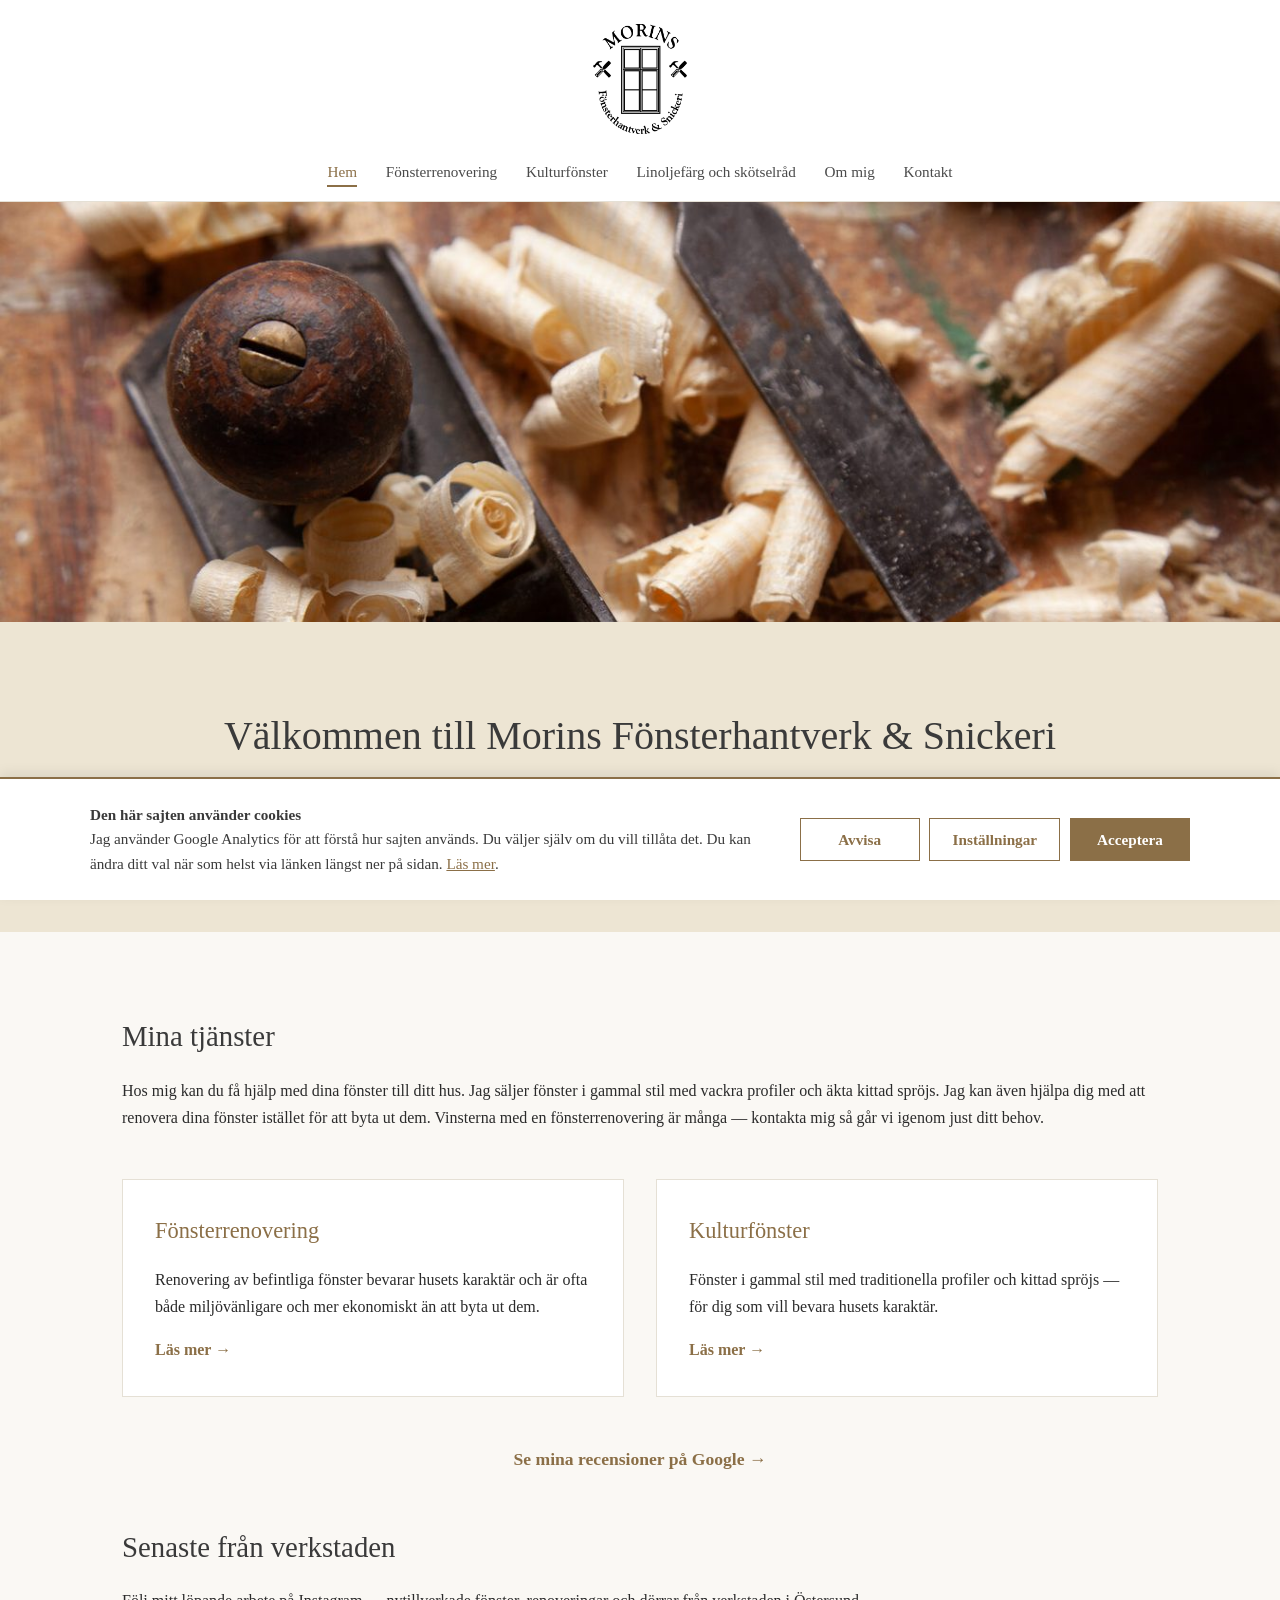
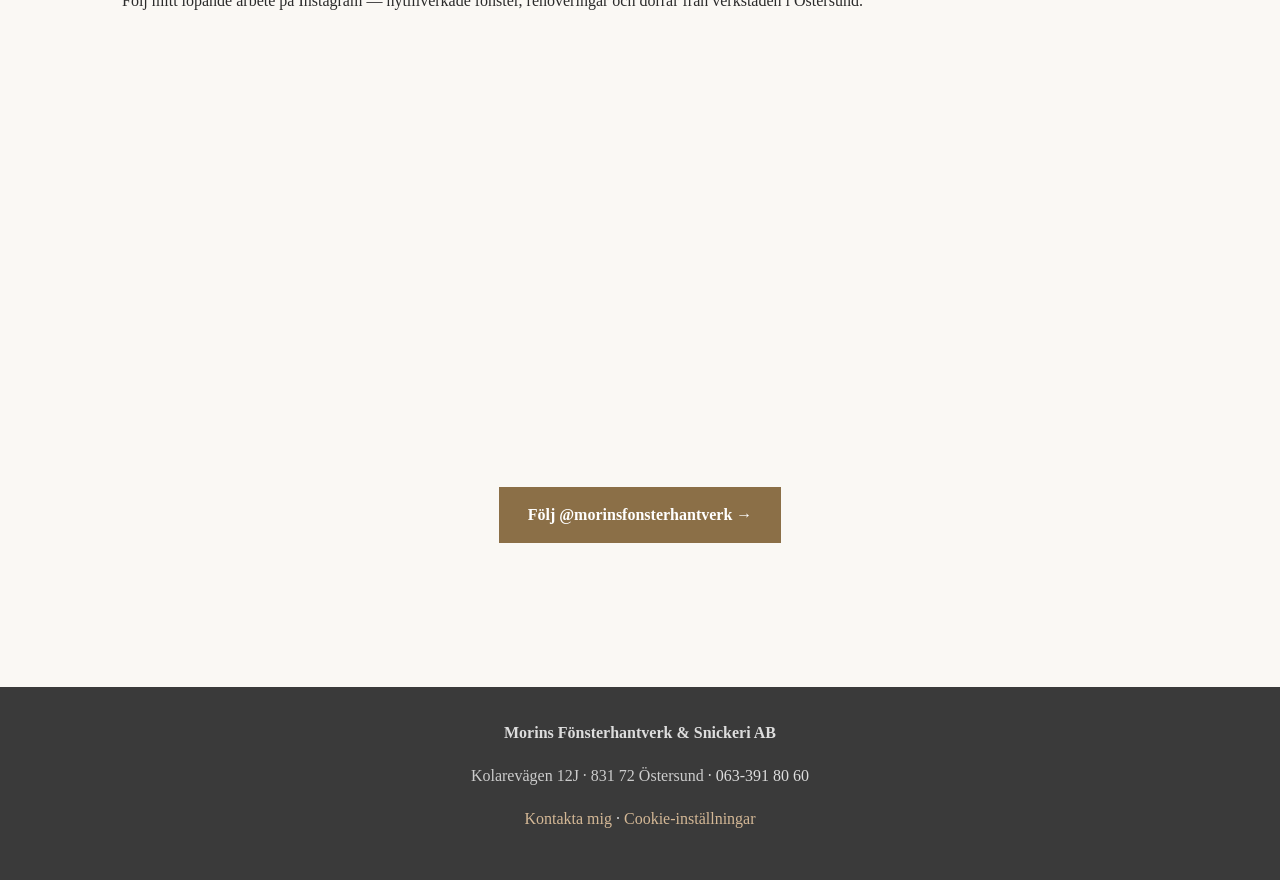
<file: index.html>
<!DOCTYPE html>
<html lang="sv">
<head>
<meta charset="UTF-8">
<!-- Google Tag Manager -->
<script>(function(w,d,s,l,i){w[l]=w[l]||[];w[l].push({'gtm.start':
new Date().getTime(),event:'gtm.js'});var f=d.getElementsByTagName(s)[0],
j=d.createElement(s),dl=l!='dataLayer'?'&l='+l:'';j.async=true;j.src=
'https://www.googletagmanager.com/gtm.js?id='+i+dl;f.parentNode.insertBefore(j,f);
})(window,document,'script','dataLayer','GTM-MHDRBW7R');</script>
<!-- End Google Tag Manager -->
<meta name="viewport" content="width=device-width,initial-scale=1.0">
<link rel="icon" type="image/png" href="images/favicon.png">
<title>Morins Fönsterhantverk & Snickeri — Fönsterrenovering i Östersund</title>
<meta name="description" content="Fönsterrenovering, kulturfönster och linoljefärg i Östersund och Jämtland. Hantverksmässig renovering och tillverkning av fönster med omsorg om ditt hus.">
<meta name="author" content="Robin Morin">
<meta property="og:type" content="website">
<meta property="og:title" content="Morins Fönsterhantverk & Snickeri — Fönsterrenovering i Östersund">
<meta property="og:description" content="Fönsterrenovering, kulturfönster och linoljefärg i Östersund och Jämtland. Hantverksmässig renovering och tillverkning av fönster med omsorg om ditt hus.">
<meta property="og:locale" content="sv_SE">
<meta name="twitter:card" content="summary">
<link rel="stylesheet" href="style.css">
<meta name="keywords" content="fönsterrenovering, fönsterrenovering östersund, kulturfönster, linoljefärg, fönster östersund, fönsterbyte jämtland, renovera fönster, träfönster, kärnfura, fönsterhantverk, fönster jämtland">
<meta name="geo.region" content="SE-Z">
<meta name="geo.placename" content="Östersund">
<meta name="geo.position" content="63.1634;14.7379">
<meta name="ICBM" content="63.1634, 14.7379">
<link rel="canonical" href="https://morinsfonsterhantverk.se">
<meta property="og:image" content="https://morinsfonsterhantverk.se/images/verkstad-ostersund.jpg">
<meta property="og:url" content="https://morinsfonsterhantverk.se">
<script type="application/ld+json">
{
  "@context": "https://schema.org",
  "@type": "LocalBusiness",
  "@id": "https://morinsfonsterhantverk.se",
  "name": "Morins Fönsterhantverk & Snickeri AB",
  "description": "Fönsterrenovering, kulturfönster och linoljefärg i Östersund och Jämtland.",
  "url": "https://morinsfonsterhantverk.se",
  "telephone": "+46633918060",
  "email": "robin@morinsfonsterhantverk.se",
  "image": "https://morinsfonsterhantverk.se/images/verkstad-ostersund.jpg",
  "logo": "https://morinsfonsterhantverk.se/images/logo.png",
  "address": {
    "@type": "PostalAddress",
    "streetAddress": "Kolarevägen 12J",
    "addressLocality": "Östersund",
    "postalCode": "831 72",
    "addressRegion": "Jämtland",
    "addressCountry": "SE"
  },
  "geo": {
    "@type": "GeoCoordinates",
    "latitude": 63.1634,
    "longitude": 14.7379
  },
  "openingHoursSpecification": {
    "@type": "OpeningHoursSpecification",
    "dayOfWeek": ["Monday","Tuesday","Wednesday","Thursday","Friday"],
    "opens": "08:00",
    "closes": "15:00"
  },
  "priceRange": "$$",
  "areaServed": [
    {"@type": "City", "name": "Östersund"},
    {"@type": "AdministrativeArea", "name": "Jämtland"},
    {"@type": "AdministrativeArea", "name": "Jämtlands län"}
  ],
  "knowsAbout": ["Fönsterrenovering","Kulturfönster","Linoljefärg","Fönsterbyte","Kärnfura","Kittning","Spröjs","Träfönster"],
  "sameAs": ["https://www.instagram.com/morinsfonsterhantverk/"]
}
</script>
<script type="application/ld+json">
{
  "@context": "https://schema.org",
  "@type": "WebSite",
  "name": "Morins Fönsterhantverk & Snickeri",
  "url": "https://morinsfonsterhantverk.se"
}
</script>
</head>
<body>
<!-- Google Tag Manager (noscript) -->
<noscript><iframe src="https://www.googletagmanager.com/ns.html?id=GTM-MHDRBW7R"
height="0" width="0" style="display:none;visibility:hidden"></iframe></noscript>
<!-- End Google Tag Manager (noscript) -->
<!-- COOKIE CONSENT BANNER -->
<style>
.cc-banner{position:fixed;bottom:0;left:0;right:0;background:#fff;border-top:2px solid #8b6f47;padding:1.5rem;z-index:9999;box-shadow:0 -4px 12px rgba(0,0,0,0.08);font-family:Georgia,serif;display:none}
.cc-banner.show{display:block}
.cc-inner{max-width:1100px;margin:0 auto;display:flex;gap:1.5rem;align-items:center;flex-wrap:wrap}
.cc-text{flex:1;min-width:280px;color:#3a3a3a;line-height:1.6;font-size:0.95rem}
.cc-text a{color:#8b6f47;text-decoration:underline}
.cc-buttons{display:flex;gap:0.6rem;flex-wrap:wrap}
.cc-btn{padding:0.7rem 1.4rem;border:1px solid #8b6f47;background:#fff;color:#8b6f47;font-family:Georgia,serif;font-size:0.95rem;cursor:pointer;font-weight:bold;min-width:120px}
.cc-btn:hover{background:#f5efe3}
.cc-btn.primary{background:#8b6f47;color:#fff}
.cc-btn.primary:hover{background:#7a6040}
.cc-modal{position:fixed;inset:0;background:rgba(58,58,58,0.6);z-index:10000;display:none;align-items:center;justify-content:center;padding:1rem}
.cc-modal.show{display:flex}
.cc-modal-box{background:#fff;max-width:520px;width:100%;padding:2rem;font-family:Georgia,serif;max-height:90vh;overflow-y:auto}
.cc-modal-box h3{color:#3a3a3a;margin-bottom:1rem;font-weight:normal;font-size:1.4rem}
.cc-modal-box p{color:#5a5a5a;margin-bottom:1rem;line-height:1.6;font-size:0.95rem}
.cc-toggle-row{display:flex;justify-content:space-between;align-items:center;padding:1rem 0;border-top:1px solid #e5e0d5}
.cc-toggle-row strong{color:#3a3a3a;font-weight:normal;font-size:1.05rem}
.cc-toggle-row small{color:#888;display:block;margin-top:0.3rem;font-size:0.85rem}
.cc-toggle{position:relative;width:48px;height:26px;background:#d4c9b0;border-radius:13px;cursor:pointer;transition:background 0.2s;flex-shrink:0;margin-left:1rem}
.cc-toggle.on{background:#8b6f47}
.cc-toggle.disabled{opacity:0.5;cursor:not-allowed}
.cc-toggle::after{content:"";position:absolute;top:3px;left:3px;width:20px;height:20px;background:#fff;border-radius:50%;transition:left 0.2s}
.cc-toggle.on::after{left:25px}
.cc-modal-buttons{display:flex;gap:0.6rem;margin-top:1.5rem;flex-wrap:wrap}
@media(max-width:640px){.cc-inner{flex-direction:column;align-items:stretch}.cc-buttons{justify-content:stretch}.cc-btn{flex:1}}
</style>
<div id="cc-banner" class="cc-banner" role="dialog" aria-label="Cookie-samtycke">
<div class="cc-inner">
<div class="cc-text">
<strong>Den här sajten använder cookies</strong><br>
Jag använder Google Analytics för att förstå hur sajten används. Du väljer själv om du vill tillåta det. Du kan ändra ditt val när som helst via länken längst ner på sidan. <a href="cookies.html">Läs mer</a>.
</div>
<div class="cc-buttons">
<button class="cc-btn" onclick="ccReject()">Avvisa</button>
<button class="cc-btn" onclick="ccOpenSettings()">Inställningar</button>
<button class="cc-btn primary" onclick="ccAccept()">Acceptera</button>
</div>
</div>
</div>
<div id="cc-modal" class="cc-modal" role="dialog" aria-label="Cookie-inställningar">
<div class="cc-modal-box">
<h3>Cookie-inställningar</h3>
<p>Välj vilka cookies du vill tillåta. Du kan ändra ditt val när som helst.</p>
<div class="cc-toggle-row">
<div><strong>Nödvändiga</strong><small>Krävs för att sajten ska fungera. Kan inte stängas av.</small></div>
<div class="cc-toggle on disabled" aria-label="Nödvändiga cookies — alltid på"></div>
</div>
<div class="cc-toggle-row">
<div><strong>Analys (Google Analytics)</strong><small>Hjälper mig förstå hur sajten används. Anonymiserad statistik.</small></div>
<div id="cc-toggle-analytics" class="cc-toggle" onclick="this.classList.toggle('on')" role="switch" aria-label="Analys-cookies"></div>
</div>
<div class="cc-modal-buttons">
<button class="cc-btn" onclick="ccCloseSettings()">Avbryt</button>
<button class="cc-btn primary" onclick="ccSaveSettings()">Spara val</button>
</div>
</div>
</div>
<script>
window.dataLayer = window.dataLayer || [];
function gtag(){dataLayer.push(arguments);}
gtag('consent', 'default', {'ad_storage':'denied','ad_user_data':'denied','ad_personalization':'denied','analytics_storage':'denied','wait_for_update':500});
function ccGetConsent(){try{return JSON.parse(localStorage.getItem('cc-consent'));}catch(e){return null;}}
function ccSetConsent(c){localStorage.setItem('cc-consent',JSON.stringify({analytics:c.analytics,ts:Date.now()}));gtag('consent','update',{'analytics_storage':c.analytics?'granted':'denied'});}
function ccAccept(){ccSetConsent({analytics:true});ccHide();}
function ccReject(){ccSetConsent({analytics:false});ccHide();}
function ccHide(){document.getElementById('cc-banner').classList.remove('show');document.getElementById('cc-modal').classList.remove('show');}
function ccOpenSettings(){var c=ccGetConsent();document.getElementById('cc-toggle-analytics').classList.toggle('on',c?!!c.analytics:false);document.getElementById('cc-modal').classList.add('show');}
function ccCloseSettings(){document.getElementById('cc-modal').classList.remove('show');}
function ccSaveSettings(){var a=document.getElementById('cc-toggle-analytics').classList.contains('on');ccSetConsent({analytics:a});ccHide();}
function ccShowBanner(){document.getElementById('cc-banner').classList.add('show');}
if(!ccGetConsent()){document.addEventListener('DOMContentLoaded',ccShowBanner);}else{var c=ccGetConsent();gtag('consent','update',{'analytics_storage':c.analytics?'granted':'denied'});}
</script>
<!-- END COOKIE CONSENT BANNER -->
<header>
<a href="index.html"><img src="images/logo.png" alt="Morins Fönsterhantverk" class="logo-img"></a>
<nav><ul>
<li><a href="index.html" class="active" id="nav-hem">Hem</a></li><li><a href="fonsterrenovering.html" id="nav-fonsterrenovering">Fönsterrenovering</a></li><li><a href="kulturfonster.html" id="nav-kulturfonster">Kulturfönster</a></li><li><a href="linoljefarg.html" id="nav-linoljefarg">Linoljefärg och skötselråd</a></li><li><a href="om-mig.html" id="nav-om-mig">Om mig</a></li><li><a href="kontakt.html" id="nav-kontakt">Kontakt</a></li>
</ul></nav>
</header>
<div style="width:100%;max-height:420px;overflow:hidden"><img src="images/hero-verkstad.jpg" alt="Hyvel och spån i verkstaden" style="width:100%;height:auto;display:block"></div>
<section class="hero">
<h1>Välkommen till Morins Fönsterhantverk & Snickeri</h1>
<p>Fönsterrenovering, tillverkning och försäljning av fönster — utfört med omsorg om ditt hus, i Östersund och Jämtland.</p>
</section>
<main>
<h2>Mina tjänster</h2>
<p>Hos mig kan du få hjälp med dina fönster till ditt hus. Jag säljer fönster i gammal stil med vackra profiler och äkta kittad spröjs. Jag kan även hjälpa dig med att renovera dina fönster istället för att byta ut dem. Vinsterna med en fönsterrenovering är många — kontakta mig så går vi igenom just ditt behov.</p>
<div class="services">
<div class="service-card"><h3>Fönsterrenovering</h3><p>Renovering av befintliga fönster bevarar husets karaktär och är ofta både miljövänligare och mer ekonomiskt än att byta ut dem.</p><a class="btn" href="fonsterrenovering.html">Läs mer →</a></div>
<div class="service-card"><h3>Kulturfönster</h3><p>Fönster i gammal stil med traditionella profiler och kittad spröjs — för dig som vill bevara husets karaktär.</p><a class="btn" href="kulturfonster.html">Läs mer →</a></div>
</div>
<p style="text-align:center;margin:2.5rem 0 0"><a href="https://www.google.com/maps/search/?api=1&query=Morins+F%C3%B6nsterhantverk+Snickeri+%C3%96stersund" target="_blank" rel="noopener" style="color:#8b6f47;text-decoration:none;font-weight:bold;font-size:1.1rem">Se mina recensioner på Google →</a></p>
<h2 style="margin-top:3rem">Senaste från verkstaden</h2>
<p>Följ mitt löpande arbete på Instagram — nytillverkade fönster, renoveringar och dörrar från verkstaden i Östersund.</p>
<div style="margin:2rem 0">
<script src="https://cdn.lightwidget.com/widgets/lightwidget.js"></script>
<iframe src="https://cdn.lightwidget.com/widgets/d461ca1a7aa155f18e7d4c181ccd63ec.html" scrolling="no" allowtransparency="true" class="lightwidget-widget" style="width:100%;border:0;overflow:hidden;height:400px;"></iframe>
</div>
<p style="text-align:center;margin:2rem 0"><a href="https://www.instagram.com/morinsfonsterhantverk/" target="_blank" rel="noopener" style="display:inline-block;background:#8b6f47;color:#fff;padding:0.9rem 1.8rem;text-decoration:none;font-weight:bold">Följ @morinsfonsterhantverk →</a></p>
</main>
<footer>
<p><strong>Morins Fönsterhantverk & Snickeri AB</strong></p>
<p><a href="https://www.google.com/maps/search/?api=1&query=Morins+F%C3%B6nsterhantverk+Kolarev%C3%A4gen+12J+%C3%96stersund" target="_blank" rel="noopener" style="color:#ccc;text-decoration:none">Kolarevägen 12J · 831 72 Östersund</a> · 063-391 80 60</p>
<p style="margin-top:1rem"><a href="kontakt.html">Kontakta mig</a> · <a href="cookies.html">Cookie-inställningar</a></p>
</footer>
</body>
</html>
</file>
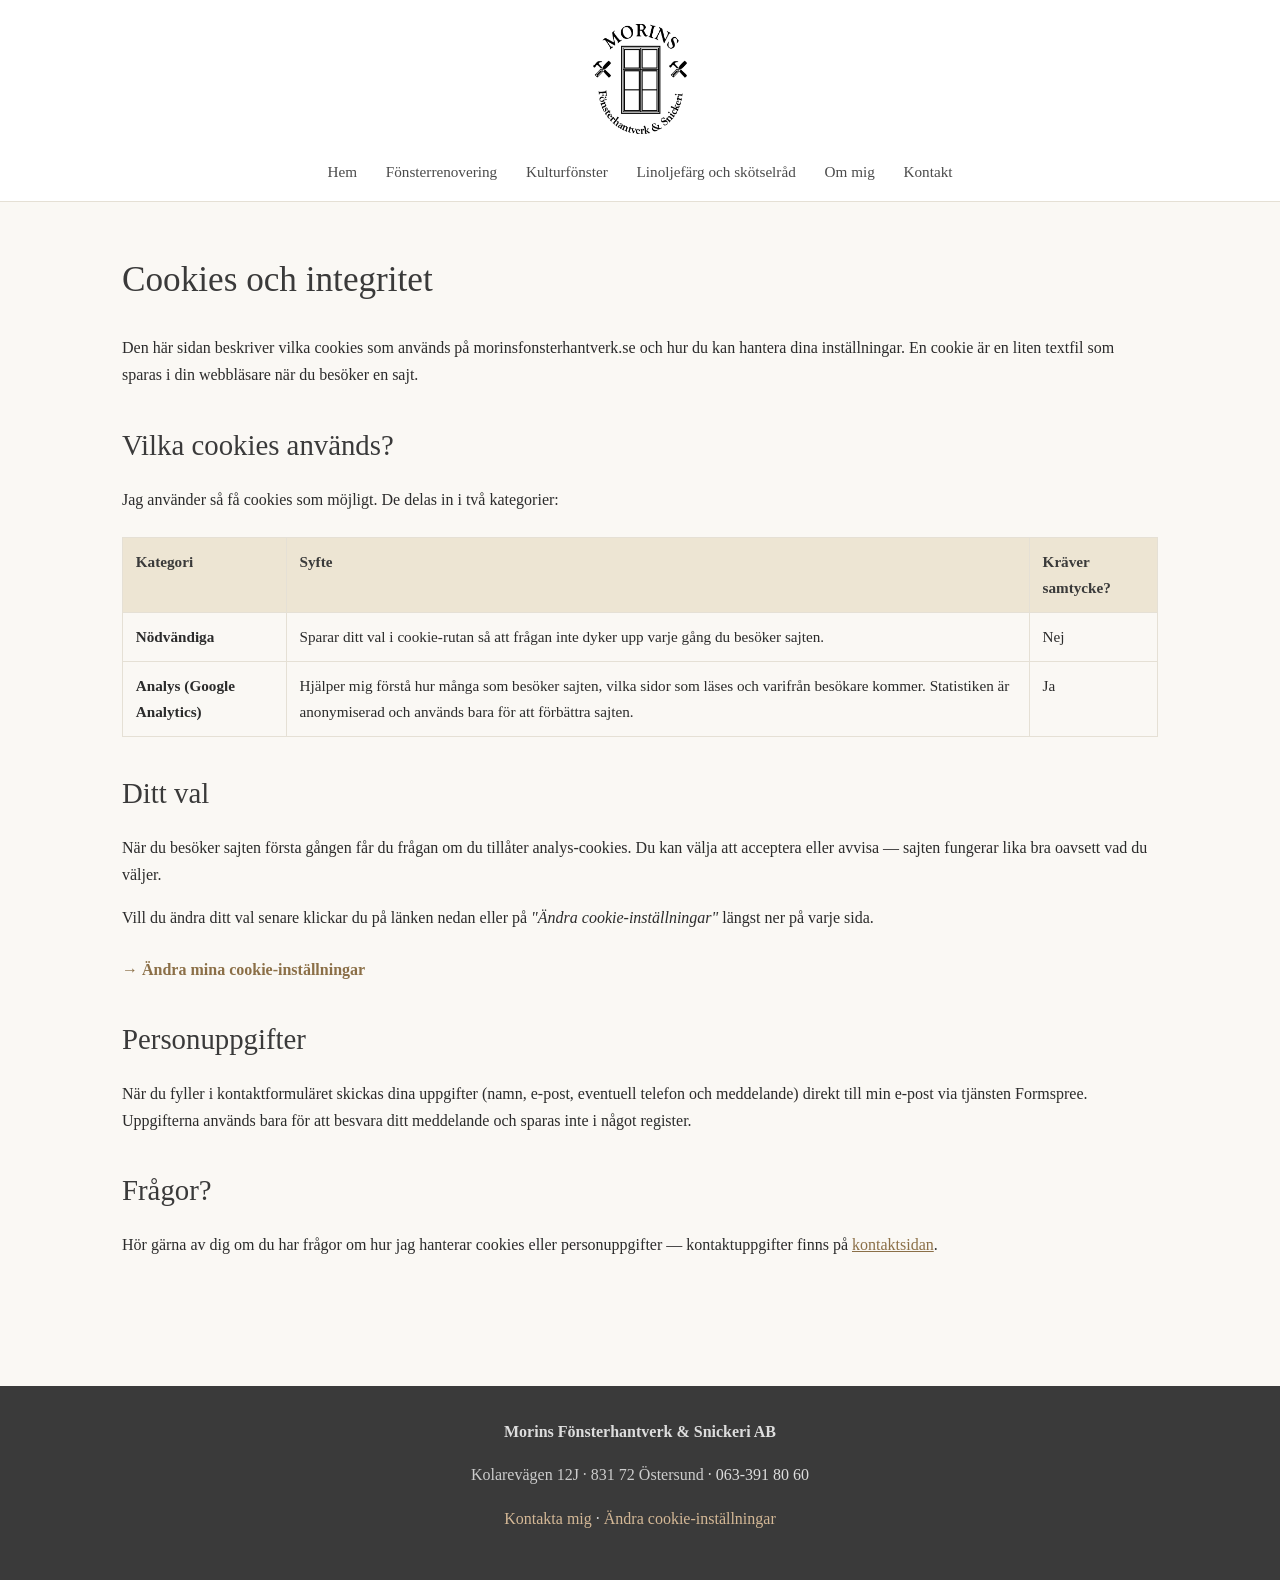
<file: cookies.html>
<!DOCTYPE html>
<html lang="sv">
<head>
<meta charset="UTF-8">
<!-- Google Tag Manager -->
<script>(function(w,d,s,l,i){w[l]=w[l]||[];w[l].push({'gtm.start':
new Date().getTime(),event:'gtm.js'});var f=d.getElementsByTagName(s)[0],
j=d.createElement(s),dl=l!='dataLayer'?'&l='+l:'';j.async=true;j.src=
'https://www.googletagmanager.com/gtm.js?id='+i+dl;f.parentNode.insertBefore(j,f);
})(window,document,'script','dataLayer','GTM-MHDRBW7R');</script>
<!-- End Google Tag Manager -->
<meta name="viewport" content="width=device-width,initial-scale=1.0">
<link rel="icon" type="image/png" href="images/favicon.png">
<title>Cookies och integritet — Morins Fönsterhantverk</title>
<meta name="description" content="Information om vilka cookies som används på morinsfonsterhantverk.se och hur du hanterar dina inställningar.">
<meta name="robots" content="noindex,follow">
<link rel="stylesheet" href="style.css">
<link rel="canonical" href="https://morinsfonsterhantverk.se/cookies.html">
<style>
.cookie-table{width:100%;border-collapse:collapse;margin:1.5rem 0;font-size:0.95rem}
.cookie-table th,.cookie-table td{text-align:left;padding:0.7rem 0.8rem;border:1px solid #e5e0d5;vertical-align:top}
.cookie-table th{background:#ede5d3;font-weight:bold;color:#3a3a3a}
.cookie-table tr:nth-child(even) td{background:#faf8f4}
</style>
</head>
<body>
<!-- Google Tag Manager (noscript) -->
<noscript><iframe src="https://www.googletagmanager.com/ns.html?id=GTM-MHDRBW7R"
height="0" width="0" style="display:none;visibility:hidden"></iframe></noscript>
<!-- End Google Tag Manager (noscript) -->
<header>
<a href="index.html"><img src="images/logo.png" alt="Morins Fönsterhantverk" class="logo-img"></a>
<nav><ul>
<li><a href="index.html" id="nav-hem">Hem</a></li>
<li><a href="fonsterrenovering.html" id="nav-fonsterrenovering">Fönsterrenovering</a></li>
<li><a href="kulturfonster.html" id="nav-kulturfonster">Kulturfönster</a></li>
<li><a href="linoljefarg.html" id="nav-linoljefarg">Linoljefärg och skötselråd</a></li>
<li><a href="om-mig.html" id="nav-om-mig">Om mig</a></li>
<li><a href="kontakt.html" id="nav-kontakt">Kontakt</a></li>
</ul></nav>
</header>
<main>
<h1>Cookies och integritet</h1>
<p>Den här sidan beskriver vilka cookies som används på morinsfonsterhantverk.se och hur du kan hantera dina inställningar. En cookie är en liten textfil som sparas i din webbläsare när du besöker en sajt.</p>

<h2>Vilka cookies används?</h2>
<p>Jag använder så få cookies som möjligt. De delas in i två kategorier:</p>

<table class="cookie-table">
<thead><tr><th>Kategori</th><th>Syfte</th><th>Kräver samtycke?</th></tr></thead>
<tbody>
<tr>
<td><strong>Nödvändiga</strong></td>
<td>Sparar ditt val i cookie-rutan så att frågan inte dyker upp varje gång du besöker sajten.</td>
<td>Nej</td>
</tr>
<tr>
<td><strong>Analys (Google Analytics)</strong></td>
<td>Hjälper mig förstå hur många som besöker sajten, vilka sidor som läses och varifrån besökare kommer. Statistiken är anonymiserad och används bara för att förbättra sajten.</td>
<td>Ja</td>
</tr>
</tbody>
</table>

<h2>Ditt val</h2>
<p>När du besöker sajten första gången får du frågan om du tillåter analys-cookies. Du kan välja att acceptera eller avvisa — sajten fungerar lika bra oavsett vad du väljer.</p>
<p>Vill du ändra ditt val senare klickar du på länken nedan eller på <em>"Ändra cookie-inställningar"</em> längst ner på varje sida.</p>
<p style="margin:1.5rem 0"><a class="btn" href="#" onclick="ccOpenSettings();return false;">→ Ändra mina cookie-inställningar</a></p>

<h2>Personuppgifter</h2>
<p>När du fyller i kontaktformuläret skickas dina uppgifter (namn, e-post, eventuell telefon och meddelande) direkt till min e-post via tjänsten Formspree. Uppgifterna används bara för att besvara ditt meddelande och sparas inte i något register.</p>

<h2>Frågor?</h2>
<p>Hör gärna av dig om du har frågor om hur jag hanterar cookies eller personuppgifter — kontaktuppgifter finns på <a href="kontakt.html" style="color:#8b6f47">kontaktsidan</a>.</p>
</main>
<footer>
<p><strong>Morins Fönsterhantverk &amp; Snickeri AB</strong></p>
<p><a href="https://www.google.com/maps/search/?api=1&query=Morins+F%C3%B6nsterhantverk+Kolarev%C3%A4gen+12J+%C3%96stersund" target="_blank" rel="noopener" style="color:#ccc;text-decoration:none">Kolarevägen 12J · 831 72 Östersund</a> · 063-391 80 60</p>
<p style="margin-top:1rem"><a href="kontakt.html">Kontakta mig</a> · <a href="#" onclick="ccOpenSettings();return false;">Ändra cookie-inställningar</a></p>
</footer>
</body>
</html>
</file>
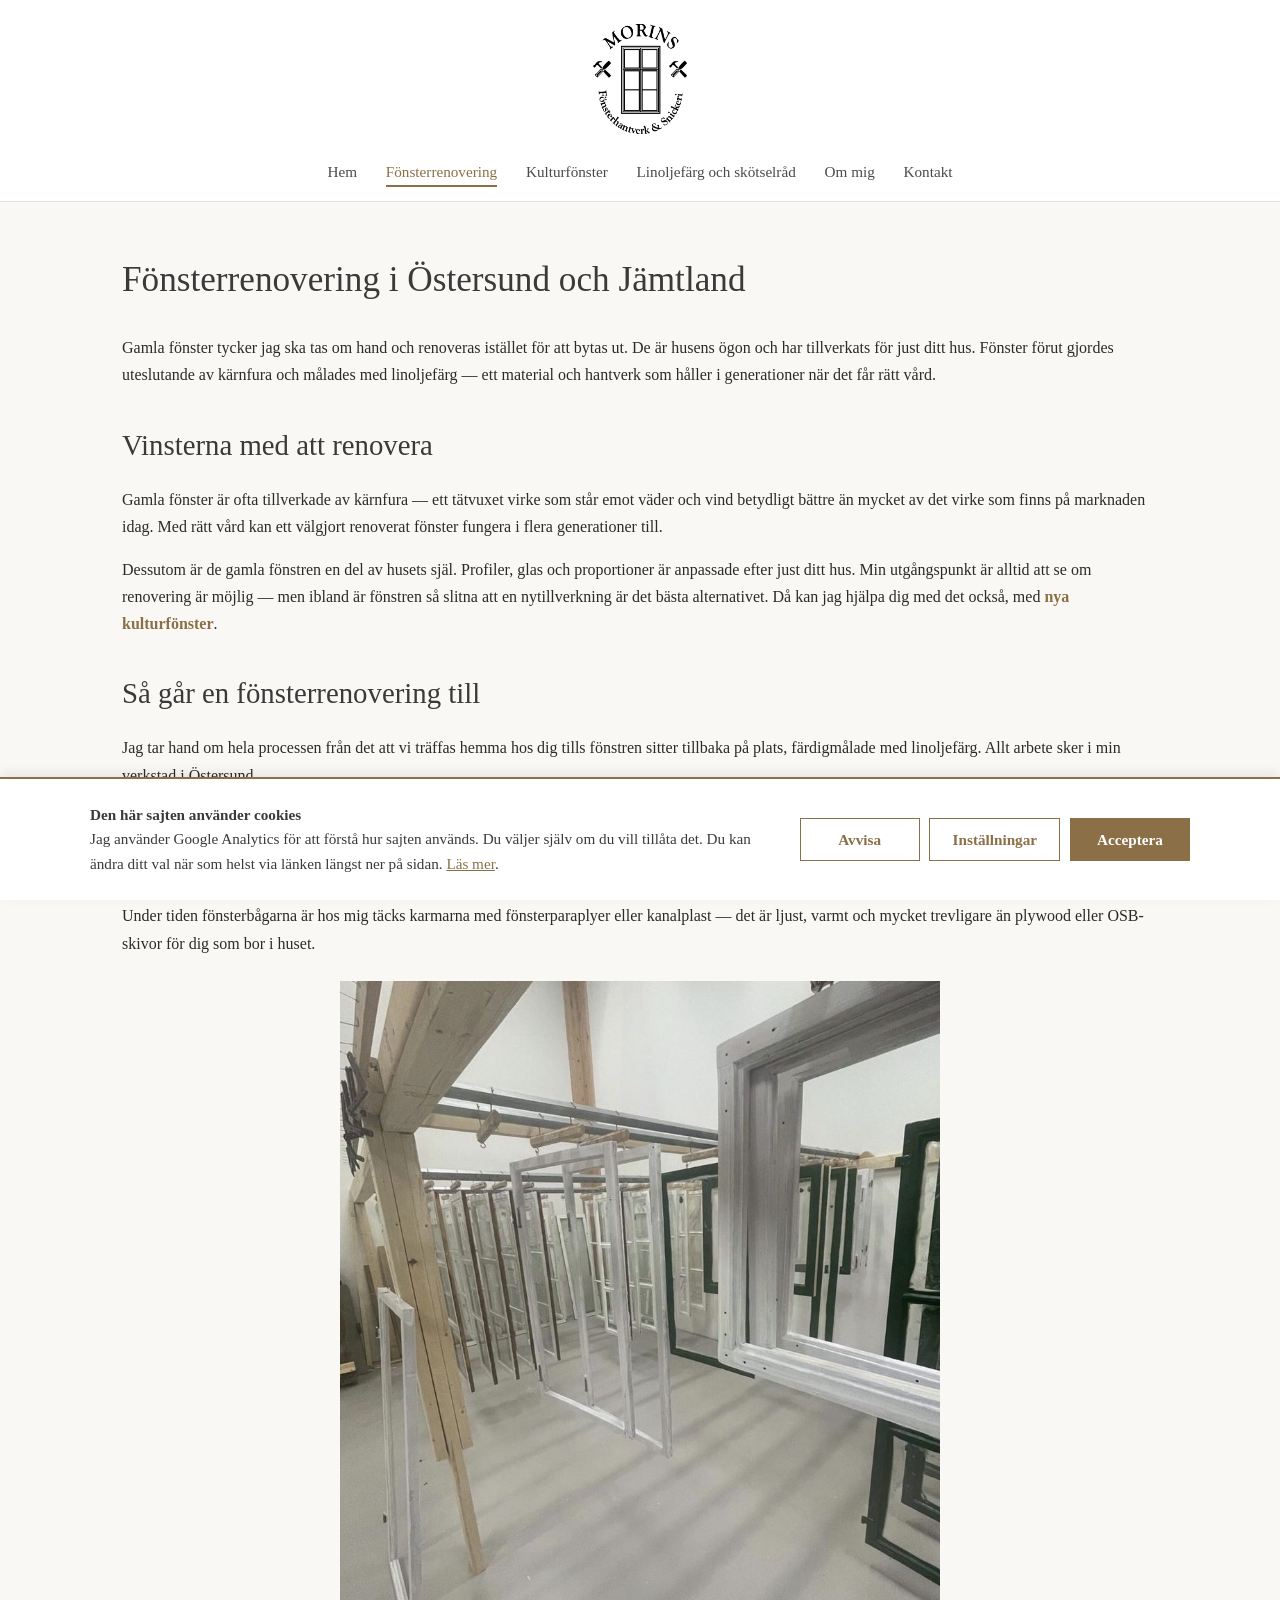
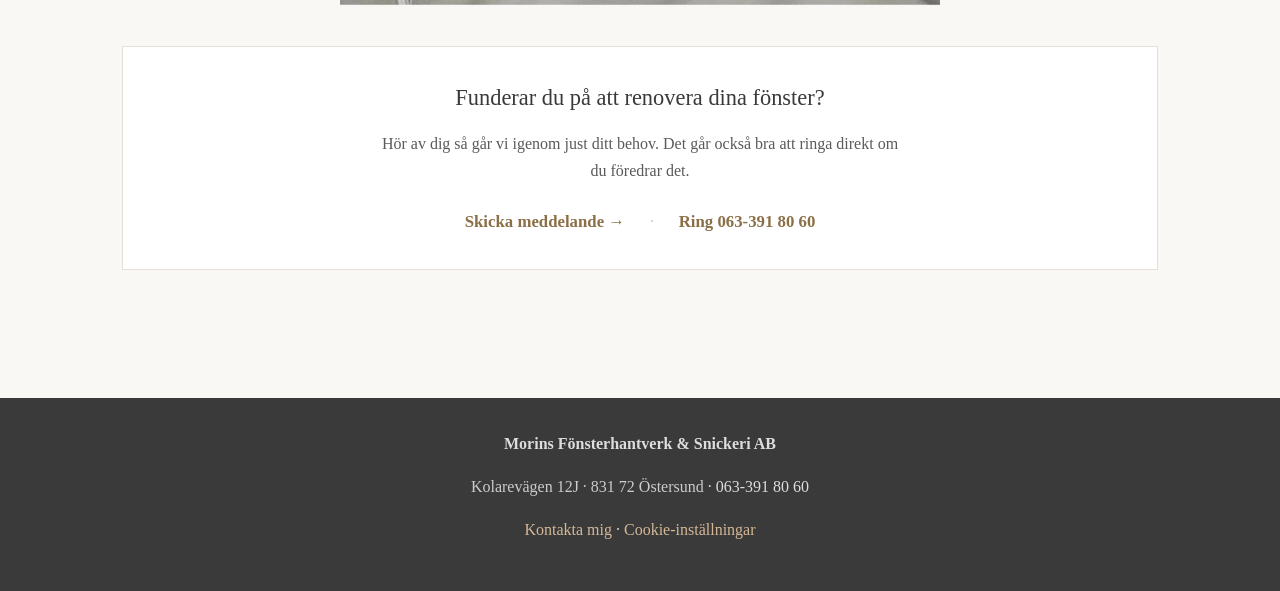
<file: fonsterrenovering.html>
<!DOCTYPE html>
<html lang="sv">
<head>
<meta charset="UTF-8">
<!-- Google Tag Manager -->
<script>(function(w,d,s,l,i){w[l]=w[l]||[];w[l].push({'gtm.start':
new Date().getTime(),event:'gtm.js'});var f=d.getElementsByTagName(s)[0],
j=d.createElement(s),dl=l!='dataLayer'?'&l='+l:'';j.async=true;j.src=
'https://www.googletagmanager.com/gtm.js?id='+i+dl;f.parentNode.insertBefore(j,f);
})(window,document,'script','dataLayer','GTM-MHDRBW7R');</script>
<!-- End Google Tag Manager -->
<meta name="viewport" content="width=device-width,initial-scale=1.0">
<link rel="icon" type="image/png" href="images/favicon.png">
<title>Fönsterrenovering i Östersund och Jämtland — Morins Fönsterhantverk</title>
<meta name="description" content="Professionell fönsterrenovering i Östersund. Renovering av gamla träfönster med kärnfura och linoljefärg. Bevarar husets karaktär och håller i generationer.">
<meta name="author" content="Robin Morin">
<meta property="og:type" content="website">
<meta property="og:title" content="Fönsterrenovering i Östersund och Jämtland">
<meta property="og:description" content="Professionell fönsterrenovering i Östersund. Renovering av gamla träfönster med kärnfura och linoljefärg. Bevarar husets karaktär och håller i generationer.">
<meta property="og:locale" content="sv_SE">
<meta name="twitter:card" content="summary">
<link rel="stylesheet" href="style.css">
<meta name="keywords" content="fönsterrenovering, renovera fönster östersund, fönsterrenovering jämtland, renovera gamla fönster, träfönster renovering, kärnfura fönster, linoljefärg fönster, fönsterbåge renovering">
<meta name="geo.region" content="SE-Z">
<meta name="geo.placename" content="Östersund">
<meta name="geo.position" content="63.1634;14.7379">
<meta name="ICBM" content="63.1634, 14.7379">
<link rel="canonical" href="https://morinsfonsterhantverk.se/fonsterrenovering.html">
<meta property="og:image" content="https://morinsfonsterhantverk.se/images/verkstad-ostersund.jpg">
<meta property="og:url" content="https://morinsfonsterhantverk.se/fonsterrenovering.html">
<script type="application/ld+json">
{
  "@context": "https://schema.org",
  "@type": "LocalBusiness",
  "@id": "https://morinsfonsterhantverk.se",
  "name": "Morins Fönsterhantverk & Snickeri AB",
  "description": "Fönsterrenovering, kulturfönster och linoljefärg i Östersund och Jämtland.",
  "url": "https://morinsfonsterhantverk.se",
  "telephone": "+46633918060",
  "email": "robin@morinsfonsterhantverk.se",
  "image": "https://morinsfonsterhantverk.se/images/verkstad-ostersund.jpg",
  "logo": "https://morinsfonsterhantverk.se/images/logo.png",
  "address": {
    "@type": "PostalAddress",
    "streetAddress": "Kolarevägen 12J",
    "addressLocality": "Östersund",
    "postalCode": "831 72",
    "addressRegion": "Jämtland",
    "addressCountry": "SE"
  },
  "geo": {
    "@type": "GeoCoordinates",
    "latitude": 63.1634,
    "longitude": 14.7379
  },
  "openingHoursSpecification": {
    "@type": "OpeningHoursSpecification",
    "dayOfWeek": ["Monday","Tuesday","Wednesday","Thursday","Friday"],
    "opens": "08:00",
    "closes": "15:00"
  },
  "priceRange": "$$",
  "areaServed": [
    {"@type": "City", "name": "Östersund"},
    {"@type": "AdministrativeArea", "name": "Jämtland"},
    {"@type": "AdministrativeArea", "name": "Jämtlands län"}
  ],
  "knowsAbout": ["Fönsterrenovering","Kulturfönster","Linoljefärg","Fönsterbyte","Kärnfura","Kittning","Spröjs","Träfönster"],
  "sameAs": ["https://www.instagram.com/morinsfonsterhantverk/"]
}
</script>
<script type="application/ld+json">
{
  "@context": "https://schema.org",
  "@type": "Service",
  "name": "Fönsterrenovering",
  "description": "Renovering av gamla träfönster med kärnfura och linoljefärg i Östersund och Jämtland.",
  "provider": {"@type": "LocalBusiness", "name": "Morins Fönsterhantverk & Snickeri AB"},
  "areaServed": {"@type": "AdministrativeArea", "name": "Jämtland"},
  "serviceType": "Fönsterrenovering"
}
</script>
<style>
.cta-block{background:#fff;border:1px solid #e5e0d5;padding:2rem;margin:2.5rem 0 1rem;text-align:center}
.cta-block h3{color:#3a3a3a;font-weight:normal;font-size:1.4rem;margin-bottom:0.8rem;font-family:Georgia,serif}
.cta-block p{color:#5a5a5a;margin-bottom:1.5rem;max-width:520px;margin-left:auto;margin-right:auto}
.cta-block .cta-link{color:#8b6f47;text-decoration:none;font-weight:bold;font-size:1.05rem;display:inline-block;margin:0 1rem}
.cta-block .cta-link:hover{text-decoration:underline}
.cta-block .cta-divider{color:#d4c9b0;margin:0 0.3rem}
@media(max-width:640px){.cta-block .cta-link{display:block;margin:0.5rem 0}.cta-block .cta-divider{display:none}}
</style>
</head>
<body>
<!-- Google Tag Manager (noscript) -->
<noscript><iframe src="https://www.googletagmanager.com/ns.html?id=GTM-MHDRBW7R"
height="0" width="0" style="display:none;visibility:hidden"></iframe></noscript>
<!-- End Google Tag Manager (noscript) -->
<!-- COOKIE CONSENT BANNER -->
<style>
.cc-banner{position:fixed;bottom:0;left:0;right:0;background:#fff;border-top:2px solid #8b6f47;padding:1.5rem;z-index:9999;box-shadow:0 -4px 12px rgba(0,0,0,0.08);font-family:Georgia,serif;display:none}
.cc-banner.show{display:block}
.cc-inner{max-width:1100px;margin:0 auto;display:flex;gap:1.5rem;align-items:center;flex-wrap:wrap}
.cc-text{flex:1;min-width:280px;color:#3a3a3a;line-height:1.6;font-size:0.95rem}
.cc-text a{color:#8b6f47;text-decoration:underline}
.cc-buttons{display:flex;gap:0.6rem;flex-wrap:wrap}
.cc-btn{padding:0.7rem 1.4rem;border:1px solid #8b6f47;background:#fff;color:#8b6f47;font-family:Georgia,serif;font-size:0.95rem;cursor:pointer;font-weight:bold;min-width:120px}
.cc-btn:hover{background:#f5efe3}
.cc-btn.primary{background:#8b6f47;color:#fff}
.cc-btn.primary:hover{background:#7a6040}
.cc-modal{position:fixed;inset:0;background:rgba(58,58,58,0.6);z-index:10000;display:none;align-items:center;justify-content:center;padding:1rem}
.cc-modal.show{display:flex}
.cc-modal-box{background:#fff;max-width:520px;width:100%;padding:2rem;font-family:Georgia,serif;max-height:90vh;overflow-y:auto}
.cc-modal-box h3{color:#3a3a3a;margin-bottom:1rem;font-weight:normal;font-size:1.4rem}
.cc-modal-box p{color:#5a5a5a;margin-bottom:1rem;line-height:1.6;font-size:0.95rem}
.cc-toggle-row{display:flex;justify-content:space-between;align-items:center;padding:1rem 0;border-top:1px solid #e5e0d5}
.cc-toggle-row strong{color:#3a3a3a;font-weight:normal;font-size:1.05rem}
.cc-toggle-row small{color:#888;display:block;margin-top:0.3rem;font-size:0.85rem}
.cc-toggle{position:relative;width:48px;height:26px;background:#d4c9b0;border-radius:13px;cursor:pointer;transition:background 0.2s;flex-shrink:0;margin-left:1rem}
.cc-toggle.on{background:#8b6f47}
.cc-toggle.disabled{opacity:0.5;cursor:not-allowed}
.cc-toggle::after{content:"";position:absolute;top:3px;left:3px;width:20px;height:20px;background:#fff;border-radius:50%;transition:left 0.2s}
.cc-toggle.on::after{left:25px}
.cc-modal-buttons{display:flex;gap:0.6rem;margin-top:1.5rem;flex-wrap:wrap}
@media(max-width:640px){.cc-inner{flex-direction:column;align-items:stretch}.cc-buttons{justify-content:stretch}.cc-btn{flex:1}}
</style>
<div id="cc-banner" class="cc-banner" role="dialog" aria-label="Cookie-samtycke">
<div class="cc-inner">
<div class="cc-text">
<strong>Den här sajten använder cookies</strong><br>
Jag använder Google Analytics för att förstå hur sajten används. Du väljer själv om du vill tillåta det. Du kan ändra ditt val när som helst via länken längst ner på sidan. <a href="cookies.html">Läs mer</a>.
</div>
<div class="cc-buttons">
<button class="cc-btn" onclick="ccReject()">Avvisa</button>
<button class="cc-btn" onclick="ccOpenSettings()">Inställningar</button>
<button class="cc-btn primary" onclick="ccAccept()">Acceptera</button>
</div>
</div>
</div>
<div id="cc-modal" class="cc-modal" role="dialog" aria-label="Cookie-inställningar">
<div class="cc-modal-box">
<h3>Cookie-inställningar</h3>
<p>Välj vilka cookies du vill tillåta. Du kan ändra ditt val när som helst.</p>
<div class="cc-toggle-row">
<div><strong>Nödvändiga</strong><small>Krävs för att sajten ska fungera. Kan inte stängas av.</small></div>
<div class="cc-toggle on disabled" aria-label="Nödvändiga cookies — alltid på"></div>
</div>
<div class="cc-toggle-row">
<div><strong>Analys (Google Analytics)</strong><small>Hjälper mig förstå hur sajten används. Anonymiserad statistik.</small></div>
<div id="cc-toggle-analytics" class="cc-toggle" onclick="this.classList.toggle('on')" role="switch" aria-label="Analys-cookies"></div>
</div>
<div class="cc-modal-buttons">
<button class="cc-btn" onclick="ccCloseSettings()">Avbryt</button>
<button class="cc-btn primary" onclick="ccSaveSettings()">Spara val</button>
</div>
</div>
</div>
<script>
window.dataLayer = window.dataLayer || [];
function gtag(){dataLayer.push(arguments);}
gtag('consent', 'default', {'ad_storage':'denied','ad_user_data':'denied','ad_personalization':'denied','analytics_storage':'denied','wait_for_update':500});
function ccGetConsent(){try{return JSON.parse(localStorage.getItem('cc-consent'));}catch(e){return null;}}
function ccSetConsent(c){localStorage.setItem('cc-consent',JSON.stringify({analytics:c.analytics,ts:Date.now()}));gtag('consent','update',{'analytics_storage':c.analytics?'granted':'denied'});}
function ccAccept(){ccSetConsent({analytics:true});ccHide();}
function ccReject(){ccSetConsent({analytics:false});ccHide();}
function ccHide(){document.getElementById('cc-banner').classList.remove('show');document.getElementById('cc-modal').classList.remove('show');}
function ccOpenSettings(){var c=ccGetConsent();document.getElementById('cc-toggle-analytics').classList.toggle('on',c?!!c.analytics:false);document.getElementById('cc-modal').classList.add('show');}
function ccCloseSettings(){document.getElementById('cc-modal').classList.remove('show');}
function ccSaveSettings(){var a=document.getElementById('cc-toggle-analytics').classList.contains('on');ccSetConsent({analytics:a});ccHide();}
function ccShowBanner(){document.getElementById('cc-banner').classList.add('show');}
if(!ccGetConsent()){document.addEventListener('DOMContentLoaded',ccShowBanner);}else{var c=ccGetConsent();gtag('consent','update',{'analytics_storage':c.analytics?'granted':'denied'});}
</script>
<!-- END COOKIE CONSENT BANNER -->
<header>
<a href="index.html"><img src="images/logo.png" alt="Morins Fönsterhantverk" class="logo-img"></a>
<nav><ul>
<li><a href="index.html" id="nav-hem">Hem</a></li><li><a href="fonsterrenovering.html" class="active" id="nav-fonsterrenovering">Fönsterrenovering</a></li><li><a href="kulturfonster.html" id="nav-kulturfonster">Kulturfönster</a></li><li><a href="linoljefarg.html" id="nav-linoljefarg">Linoljefärg och skötselråd</a></li><li><a href="om-mig.html" id="nav-om-mig">Om mig</a></li><li><a href="kontakt.html" id="nav-kontakt">Kontakt</a></li>
</ul></nav>
</header>
<main>
<h1>Fönsterrenovering i Östersund och Jämtland</h1>
<p>Gamla fönster tycker jag ska tas om hand och renoveras istället för att bytas ut. De är husens ögon och har tillverkats för just ditt hus. Fönster förut gjordes uteslutande av kärnfura och målades med linoljefärg — ett material och hantverk som håller i generationer när det får rätt vård.</p>
<h2>Vinsterna med att renovera</h2>
<p>Gamla fönster är ofta tillverkade av kärnfura — ett tätvuxet virke som står emot väder och vind betydligt bättre än mycket av det virke som finns på marknaden idag. Med rätt vård kan ett välgjort renoverat fönster fungera i flera generationer till.</p>
<p>Dessutom är de gamla fönstren en del av husets själ. Profiler, glas och proportioner är anpassade efter just ditt hus. Min utgångspunkt är alltid att se om renovering är möjlig — men ibland är fönstren så slitna att en nytillverkning är det bästa alternativet. Då kan jag hjälpa dig med det också, med <a class="btn" href="kulturfonster.html">nya kulturfönster</a>.</p>
<h2>Så går en fönsterrenovering till</h2>
<p>Jag tar hand om hela processen från det att vi träffas hemma hos dig tills fönstren sitter tillbaka på plats, färdigmålade med linoljefärg. Allt arbete sker i min verkstad i Östersund.</p>
<p>Renoveringen börjar med att all gammal färg tas bort från hela fönsterbågen, inklusive profiler. Kittet tas bort och glasrutorna lyfts varsamt ur. Om delar av virket är rötskadat ersätts det med nytt virke. Därefter finslipas bågen och grundmålas med linoljefärg. När grunden torkat sätts glaset tillbaka med nytt linoljekitt, och sedan målas fönstret ytterligare två till tre gånger med linoljefärg. Eventuella hörnjärn rostskyddsbehandlas innan de återmonteras och målas.</p>
<p>Under tiden fönsterbågarna är hos mig täcks karmarna med fönsterparaplyer eller kanalplast — det är ljust, varmt och mycket trevligare än plywood eller OSB-skivor för dig som bor i huset.</p>
<div style="margin:1.5rem auto 2rem;max-width:600px"><img src="images/renoverade-fonster.jpg" alt="Renoverade fönsterbågar på tork i verkstaden" style="width:100%;height:auto;display:block"></div>
<div class="cta-block">
<h3>Funderar du på att renovera dina fönster?</h3>
<p>Hör av dig så går vi igenom just ditt behov. Det går också bra att ringa direkt om du föredrar det.</p>
<div class="cta-buttons">
<a href="kontakt.html" class="cta-link">Skicka meddelande →</a>
<span class="cta-divider">·</span>
<a href="tel:+46633918060" class="cta-link">Ring 063-391 80 60</a>
</div>
</div>
</main>
<footer>
<p><strong>Morins Fönsterhantverk & Snickeri AB</strong></p>
<p><a href="https://www.google.com/maps/search/?api=1&query=Morins+F%C3%B6nsterhantverk+Kolarev%C3%A4gen+12J+%C3%96stersund" target="_blank" rel="noopener" style="color:#ccc;text-decoration:none">Kolarevägen 12J · 831 72 Östersund</a> · 063-391 80 60</p>
<p style="margin-top:1rem"><a href="kontakt.html">Kontakta mig</a> · <a href="cookies.html">Cookie-inställningar</a></p>
</footer>
</body>
</html>
</file>
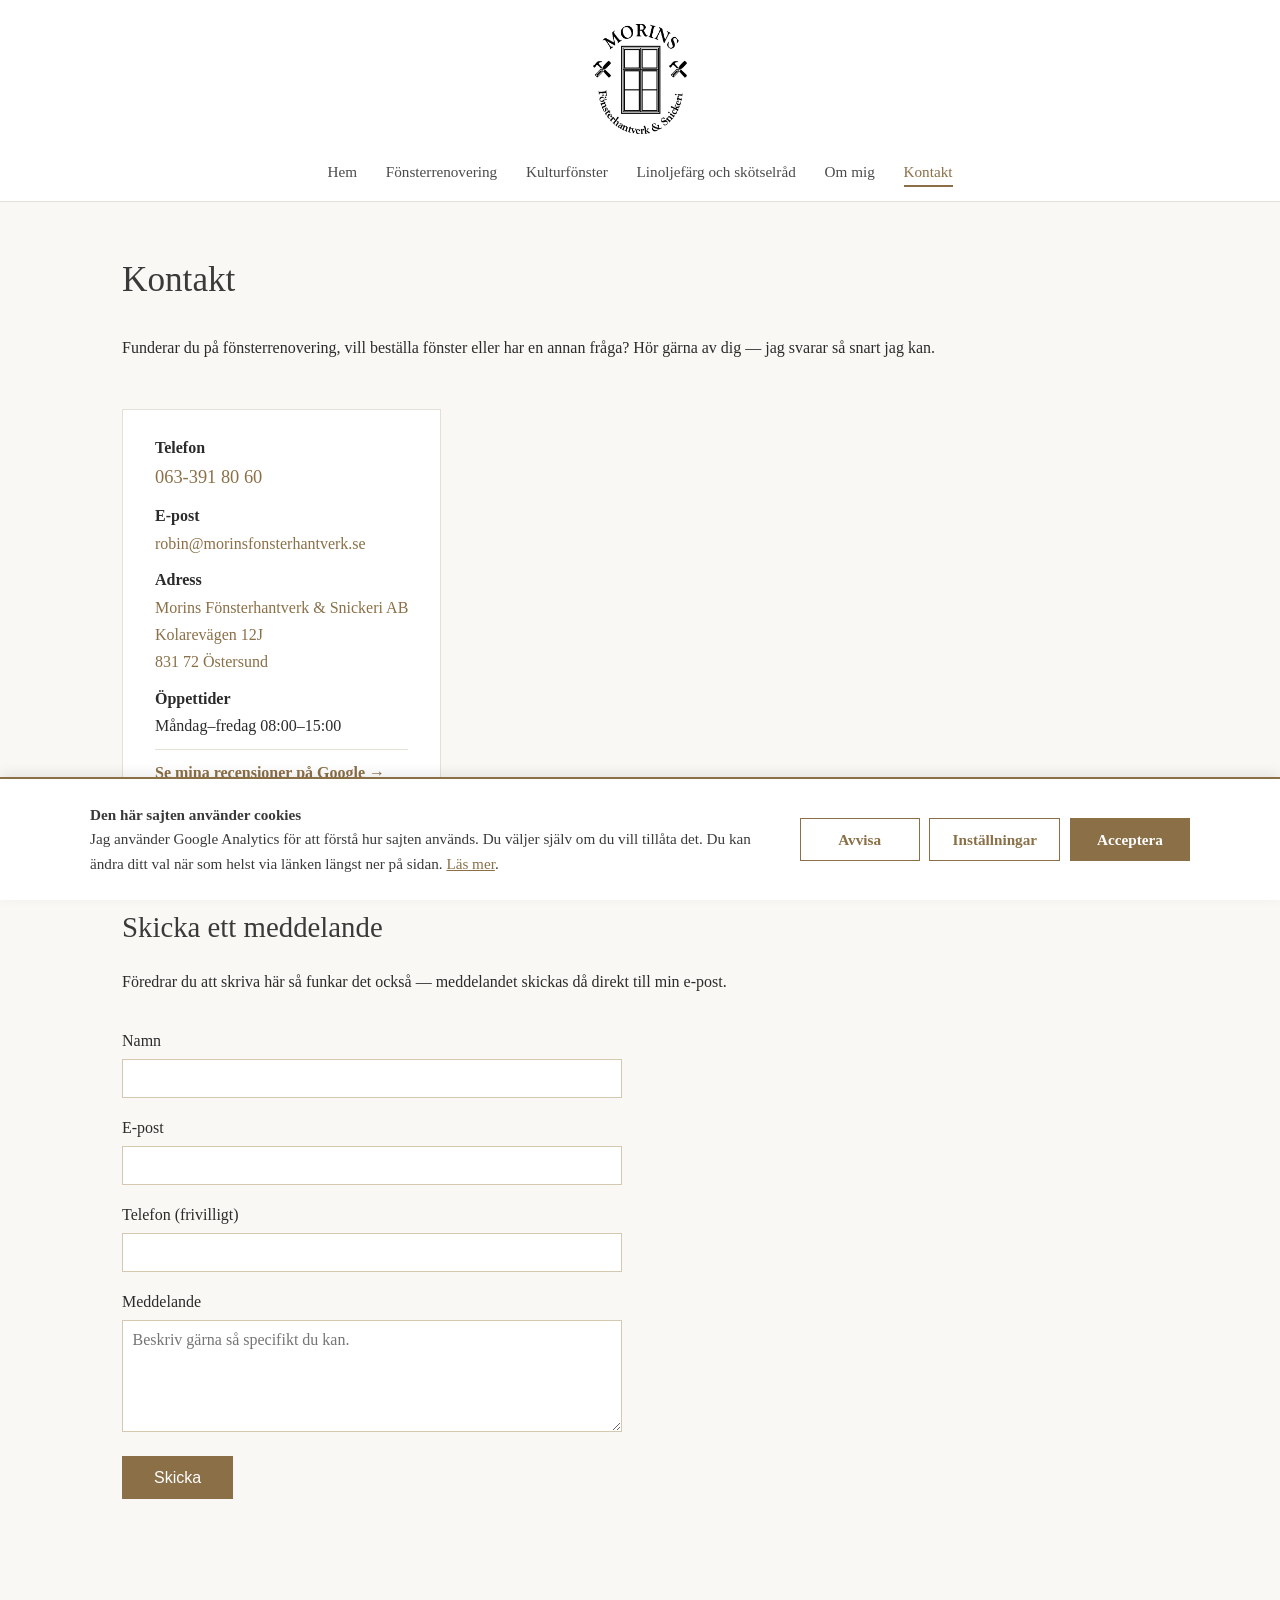
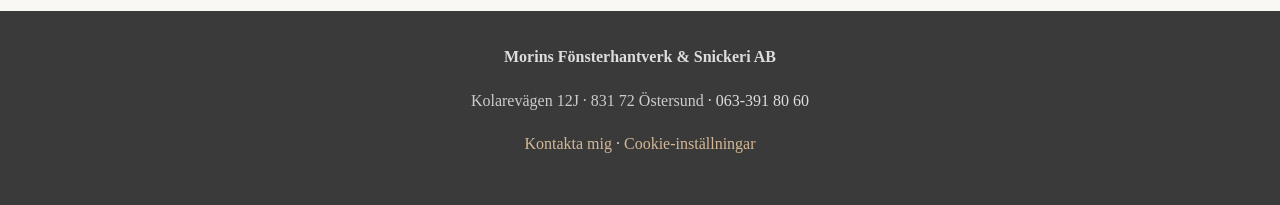
<file: kontakt.html>
<!DOCTYPE html>
<html lang="sv">
<head>
<meta charset="UTF-8">
<!-- Google Tag Manager -->
<script>(function(w,d,s,l,i){w[l]=w[l]||[];w[l].push({'gtm.start':
new Date().getTime(),event:'gtm.js'});var f=d.getElementsByTagName(s)[0],
j=d.createElement(s),dl=l!='dataLayer'?'&l='+l:'';j.async=true;j.src=
'https://www.googletagmanager.com/gtm.js?id='+i+dl;f.parentNode.insertBefore(j,f);
})(window,document,'script','dataLayer','GTM-MHDRBW7R');</script>
<!-- End Google Tag Manager -->
<meta name="viewport" content="width=device-width,initial-scale=1.0">
<link rel="icon" type="image/png" href="images/favicon.png">
<title>Kontakt — Morins Fönsterhantverk & Snickeri i Östersund</title>
<meta name="description" content="Kontakta Morins Fönsterhantverk i Östersund. Telefon 063-391 80 60, e-post och kontaktformulär. Fönsterrenovering och kulturfönster i Jämtland.">
<meta name="author" content="Robin Morin">
<meta property="og:type" content="website">
<meta property="og:title" content="Kontakt — Morins Fönsterhantverk">
<meta property="og:description" content="Kontakta Morins Fönsterhantverk i Östersund. Telefon 063-391 80 60, e-post och kontaktformulär. Fönsterrenovering och kulturfönster i Jämtland.">
<meta property="og:locale" content="sv_SE">
<meta name="twitter:card" content="summary">
<link rel="stylesheet" href="style.css">
<meta name="keywords" content="kontakt morins fönsterhantverk, fönsterrenovering östersund kontakt, fönster östersund telefon">
<meta name="geo.region" content="SE-Z">
<meta name="geo.placename" content="Östersund">
<meta name="geo.position" content="63.1634;14.7379">
<meta name="ICBM" content="63.1634, 14.7379">
<link rel="canonical" href="https://morinsfonsterhantverk.se/kontakt.html">
<meta property="og:image" content="https://morinsfonsterhantverk.se/images/verkstad-ostersund.jpg">
<meta property="og:url" content="https://morinsfonsterhantverk.se/kontakt.html">
<script type="application/ld+json">
{
  "@context": "https://schema.org",
  "@type": "LocalBusiness",
  "@id": "https://morinsfonsterhantverk.se",
  "name": "Morins Fönsterhantverk & Snickeri AB",
  "description": "Fönsterrenovering, kulturfönster och linoljefärg i Östersund och Jämtland.",
  "url": "https://morinsfonsterhantverk.se",
  "telephone": "+46633918060",
  "email": "robin@morinsfonsterhantverk.se",
  "image": "https://morinsfonsterhantverk.se/images/verkstad-ostersund.jpg",
  "logo": "https://morinsfonsterhantverk.se/images/logo.png",
  "address": {
    "@type": "PostalAddress",
    "streetAddress": "Kolarevägen 12J",
    "addressLocality": "Östersund",
    "postalCode": "831 72",
    "addressRegion": "Jämtland",
    "addressCountry": "SE"
  },
  "geo": {
    "@type": "GeoCoordinates",
    "latitude": 63.1634,
    "longitude": 14.7379
  },
  "openingHoursSpecification": {
    "@type": "OpeningHoursSpecification",
    "dayOfWeek": ["Monday","Tuesday","Wednesday","Thursday","Friday"],
    "opens": "08:00",
    "closes": "15:00"
  },
  "priceRange": "$$",
  "areaServed": [
    {"@type": "City", "name": "Östersund"},
    {"@type": "AdministrativeArea", "name": "Jämtland"},
    {"@type": "AdministrativeArea", "name": "Jämtlands län"}
  ],
  "knowsAbout": ["Fönsterrenovering","Kulturfönster","Linoljefärg","Fönsterbyte","Kärnfura","Kittning","Spröjs","Träfönster"],
  "sameAs": ["https://www.instagram.com/morinsfonsterhantverk/"]
}
</script>
</head>
<body>
<!-- Google Tag Manager (noscript) -->
<noscript><iframe src="https://www.googletagmanager.com/ns.html?id=GTM-MHDRBW7R"
height="0" width="0" style="display:none;visibility:hidden"></iframe></noscript>
<!-- End Google Tag Manager (noscript) -->
<!-- COOKIE CONSENT BANNER -->
<style>
.cc-banner{position:fixed;bottom:0;left:0;right:0;background:#fff;border-top:2px solid #8b6f47;padding:1.5rem;z-index:9999;box-shadow:0 -4px 12px rgba(0,0,0,0.08);font-family:Georgia,serif;display:none}
.cc-banner.show{display:block}
.cc-inner{max-width:1100px;margin:0 auto;display:flex;gap:1.5rem;align-items:center;flex-wrap:wrap}
.cc-text{flex:1;min-width:280px;color:#3a3a3a;line-height:1.6;font-size:0.95rem}
.cc-text a{color:#8b6f47;text-decoration:underline}
.cc-buttons{display:flex;gap:0.6rem;flex-wrap:wrap}
.cc-btn{padding:0.7rem 1.4rem;border:1px solid #8b6f47;background:#fff;color:#8b6f47;font-family:Georgia,serif;font-size:0.95rem;cursor:pointer;font-weight:bold;min-width:120px}
.cc-btn:hover{background:#f5efe3}
.cc-btn.primary{background:#8b6f47;color:#fff}
.cc-btn.primary:hover{background:#7a6040}
.cc-modal{position:fixed;inset:0;background:rgba(58,58,58,0.6);z-index:10000;display:none;align-items:center;justify-content:center;padding:1rem}
.cc-modal.show{display:flex}
.cc-modal-box{background:#fff;max-width:520px;width:100%;padding:2rem;font-family:Georgia,serif;max-height:90vh;overflow-y:auto}
.cc-modal-box h3{color:#3a3a3a;margin-bottom:1rem;font-weight:normal;font-size:1.4rem}
.cc-modal-box p{color:#5a5a5a;margin-bottom:1rem;line-height:1.6;font-size:0.95rem}
.cc-toggle-row{display:flex;justify-content:space-between;align-items:center;padding:1rem 0;border-top:1px solid #e5e0d5}
.cc-toggle-row strong{color:#3a3a3a;font-weight:normal;font-size:1.05rem}
.cc-toggle-row small{color:#888;display:block;margin-top:0.3rem;font-size:0.85rem}
.cc-toggle{position:relative;width:48px;height:26px;background:#d4c9b0;border-radius:13px;cursor:pointer;transition:background 0.2s;flex-shrink:0;margin-left:1rem}
.cc-toggle.on{background:#8b6f47}
.cc-toggle.disabled{opacity:0.5;cursor:not-allowed}
.cc-toggle::after{content:"";position:absolute;top:3px;left:3px;width:20px;height:20px;background:#fff;border-radius:50%;transition:left 0.2s}
.cc-toggle.on::after{left:25px}
.cc-modal-buttons{display:flex;gap:0.6rem;margin-top:1.5rem;flex-wrap:wrap}
@media(max-width:640px){.cc-inner{flex-direction:column;align-items:stretch}.cc-buttons{justify-content:stretch}.cc-btn{flex:1}}
</style>
<div id="cc-banner" class="cc-banner" role="dialog" aria-label="Cookie-samtycke">
<div class="cc-inner">
<div class="cc-text">
<strong>Den här sajten använder cookies</strong><br>
Jag använder Google Analytics för att förstå hur sajten används. Du väljer själv om du vill tillåta det. Du kan ändra ditt val när som helst via länken längst ner på sidan. <a href="cookies.html">Läs mer</a>.
</div>
<div class="cc-buttons">
<button class="cc-btn" onclick="ccReject()">Avvisa</button>
<button class="cc-btn" onclick="ccOpenSettings()">Inställningar</button>
<button class="cc-btn primary" onclick="ccAccept()">Acceptera</button>
</div>
</div>
</div>
<div id="cc-modal" class="cc-modal" role="dialog" aria-label="Cookie-inställningar">
<div class="cc-modal-box">
<h3>Cookie-inställningar</h3>
<p>Välj vilka cookies du vill tillåta. Du kan ändra ditt val när som helst.</p>
<div class="cc-toggle-row">
<div><strong>Nödvändiga</strong><small>Krävs för att sajten ska fungera. Kan inte stängas av.</small></div>
<div class="cc-toggle on disabled" aria-label="Nödvändiga cookies — alltid på"></div>
</div>
<div class="cc-toggle-row">
<div><strong>Analys (Google Analytics)</strong><small>Hjälper mig förstå hur sajten används. Anonymiserad statistik.</small></div>
<div id="cc-toggle-analytics" class="cc-toggle" onclick="this.classList.toggle('on')" role="switch" aria-label="Analys-cookies"></div>
</div>
<div class="cc-modal-buttons">
<button class="cc-btn" onclick="ccCloseSettings()">Avbryt</button>
<button class="cc-btn primary" onclick="ccSaveSettings()">Spara val</button>
</div>
</div>
</div>
<script>
window.dataLayer = window.dataLayer || [];
function gtag(){dataLayer.push(arguments);}
gtag('consent', 'default', {'ad_storage':'denied','ad_user_data':'denied','ad_personalization':'denied','analytics_storage':'denied','wait_for_update':500});
function ccGetConsent(){try{return JSON.parse(localStorage.getItem('cc-consent'));}catch(e){return null;}}
function ccSetConsent(c){localStorage.setItem('cc-consent',JSON.stringify({analytics:c.analytics,ts:Date.now()}));gtag('consent','update',{'analytics_storage':c.analytics?'granted':'denied'});}
function ccAccept(){ccSetConsent({analytics:true});ccHide();}
function ccReject(){ccSetConsent({analytics:false});ccHide();}
function ccHide(){document.getElementById('cc-banner').classList.remove('show');document.getElementById('cc-modal').classList.remove('show');}
function ccOpenSettings(){var c=ccGetConsent();document.getElementById('cc-toggle-analytics').classList.toggle('on',c?!!c.analytics:false);document.getElementById('cc-modal').classList.add('show');}
function ccCloseSettings(){document.getElementById('cc-modal').classList.remove('show');}
function ccSaveSettings(){var a=document.getElementById('cc-toggle-analytics').classList.contains('on');ccSetConsent({analytics:a});ccHide();}
function ccShowBanner(){document.getElementById('cc-banner').classList.add('show');}
if(!ccGetConsent()){document.addEventListener('DOMContentLoaded',ccShowBanner);}else{var c=ccGetConsent();gtag('consent','update',{'analytics_storage':c.analytics?'granted':'denied'});}
</script>
<!-- END COOKIE CONSENT BANNER -->
<header>
<a href="index.html"><img src="images/logo.png" alt="Morins Fönsterhantverk" class="logo-img"></a>
<nav><ul>
<li><a href="index.html" id="nav-hem">Hem</a></li><li><a href="fonsterrenovering.html" id="nav-fonsterrenovering">Fönsterrenovering</a></li><li><a href="kulturfonster.html" id="nav-kulturfonster">Kulturfönster</a></li><li><a href="linoljefarg.html" id="nav-linoljefarg">Linoljefärg och skötselråd</a></li><li><a href="om-mig.html" id="nav-om-mig">Om mig</a></li><li><a href="kontakt.html" class="active" id="nav-kontakt">Kontakt</a></li>
</ul></nav>
</header>
<main>
<h1>Kontakt</h1>
<p>Funderar du på fönsterrenovering, vill beställa fönster eller har en annan fråga? Hör gärna av dig — jag svarar så snart jag kan.</p>
<div class="contact-box">
<p style="margin:0 0 0.6rem"><strong>Telefon</strong><br><a href="tel:+46633918060" style="color:#8b6f47;font-size:1.15rem;text-decoration:none">063-391 80 60</a></p>
<p style="margin:0 0 0.6rem"><strong>E-post</strong><br><a href="mailto:robin@morinsfonsterhantverk.se" style="color:#8b6f47;text-decoration:none">robin@morinsfonsterhantverk.se</a></p>
<p style="margin:0 0 0.6rem"><strong>Adress</strong><br><a href="https://www.google.com/maps/search/?api=1&query=Morins+F%C3%B6nsterhantverk+Kolarev%C3%A4gen+12J+%C3%96stersund" target="_blank" rel="noopener" style="color:#8b6f47;text-decoration:none">Morins Fönsterhantverk &amp; Snickeri AB<br>Kolarevägen 12J<br>831 72 Östersund</a></p>
<p style="margin:0 0 0.6rem"><strong>Öppettider</strong><br>Måndag–fredag 08:00–15:00</p>
<p style="margin:0;padding-top:0.6rem;border-top:1px solid #e5e0d5"><a href="https://www.google.com/maps/search/?api=1&query=Morins+F%C3%B6nsterhantverk+Snickeri+%C3%96stersund" target="_blank" rel="noopener" style="color:#8b6f47;text-decoration:none;font-weight:bold">Se mina recensioner på Google →</a></p>
</div>
<p style="color:#5a5a5a"><em>Har du många bilder eller en skiss att skicka är det smidigast att mejla direkt. Jag svarar normalt inom 1–3 dagar.</em></p>
<h2>Skicka ett meddelande</h2>
<p>Föredrar du att skriva här så funkar det också — meddelandet skickas då direkt till min e-post.</p>
<form id="contact-form" action="https://formspree.io/f/mqewarbq" method="POST">
<label>Namn<input name="name" autocomplete="name" required></label>
<label>E-post<input name="email" type="email" autocomplete="email" inputmode="email" required></label>
<label>Telefon (frivilligt)<input name="phone" type="tel" autocomplete="tel" inputmode="tel"></label>
<label>Meddelande<textarea name="message" rows="5" required placeholder="Beskriv gärna så specifikt du kan."></textarea></label>
<button type="submit" id="contact-submit">Skicka</button>
<p id="contact-error" style="display:none;color:#a04545;margin-top:1rem;font-size:0.95rem">Något gick fel. Försök igen eller mejla mig direkt på <a href="mailto:robin@morinsfonsterhantverk.se" style="color:#8b6f47">robin@morinsfonsterhantverk.se</a>.</p>
</form>
<script>
document.getElementById('contact-form').addEventListener('submit', function(e) {
  e.preventDefault();
  var form = e.target;
  var btn = document.getElementById('contact-submit');
  var err = document.getElementById('contact-error');
  err.style.display = 'none';
  btn.disabled = true;
  btn.textContent = 'Skickar...';
  fetch(form.action, {
    method: 'POST',
    body: new FormData(form),
    headers: {'Accept': 'application/json'}
  }).then(function(response) {
    if (response.ok) {
      window.location.href = '/tack.html';
    } else {
      throw new Error('Formspree error');
    }
  }).catch(function() {
    btn.disabled = false;
    btn.textContent = 'Skicka';
    err.style.display = 'block';
  });
});
</script>
</main>
<footer>
<p><strong>Morins Fönsterhantverk & Snickeri AB</strong></p>
<p><a href="https://www.google.com/maps/search/?api=1&query=Morins+F%C3%B6nsterhantverk+Kolarev%C3%A4gen+12J+%C3%96stersund" target="_blank" rel="noopener" style="color:#ccc;text-decoration:none">Kolarevägen 12J · 831 72 Östersund</a> · 063-391 80 60</p>
<p style="margin-top:1rem"><a href="kontakt.html">Kontakta mig</a> · <a href="cookies.html">Cookie-inställningar</a></p>
</footer>
</body>
</html>
</file>
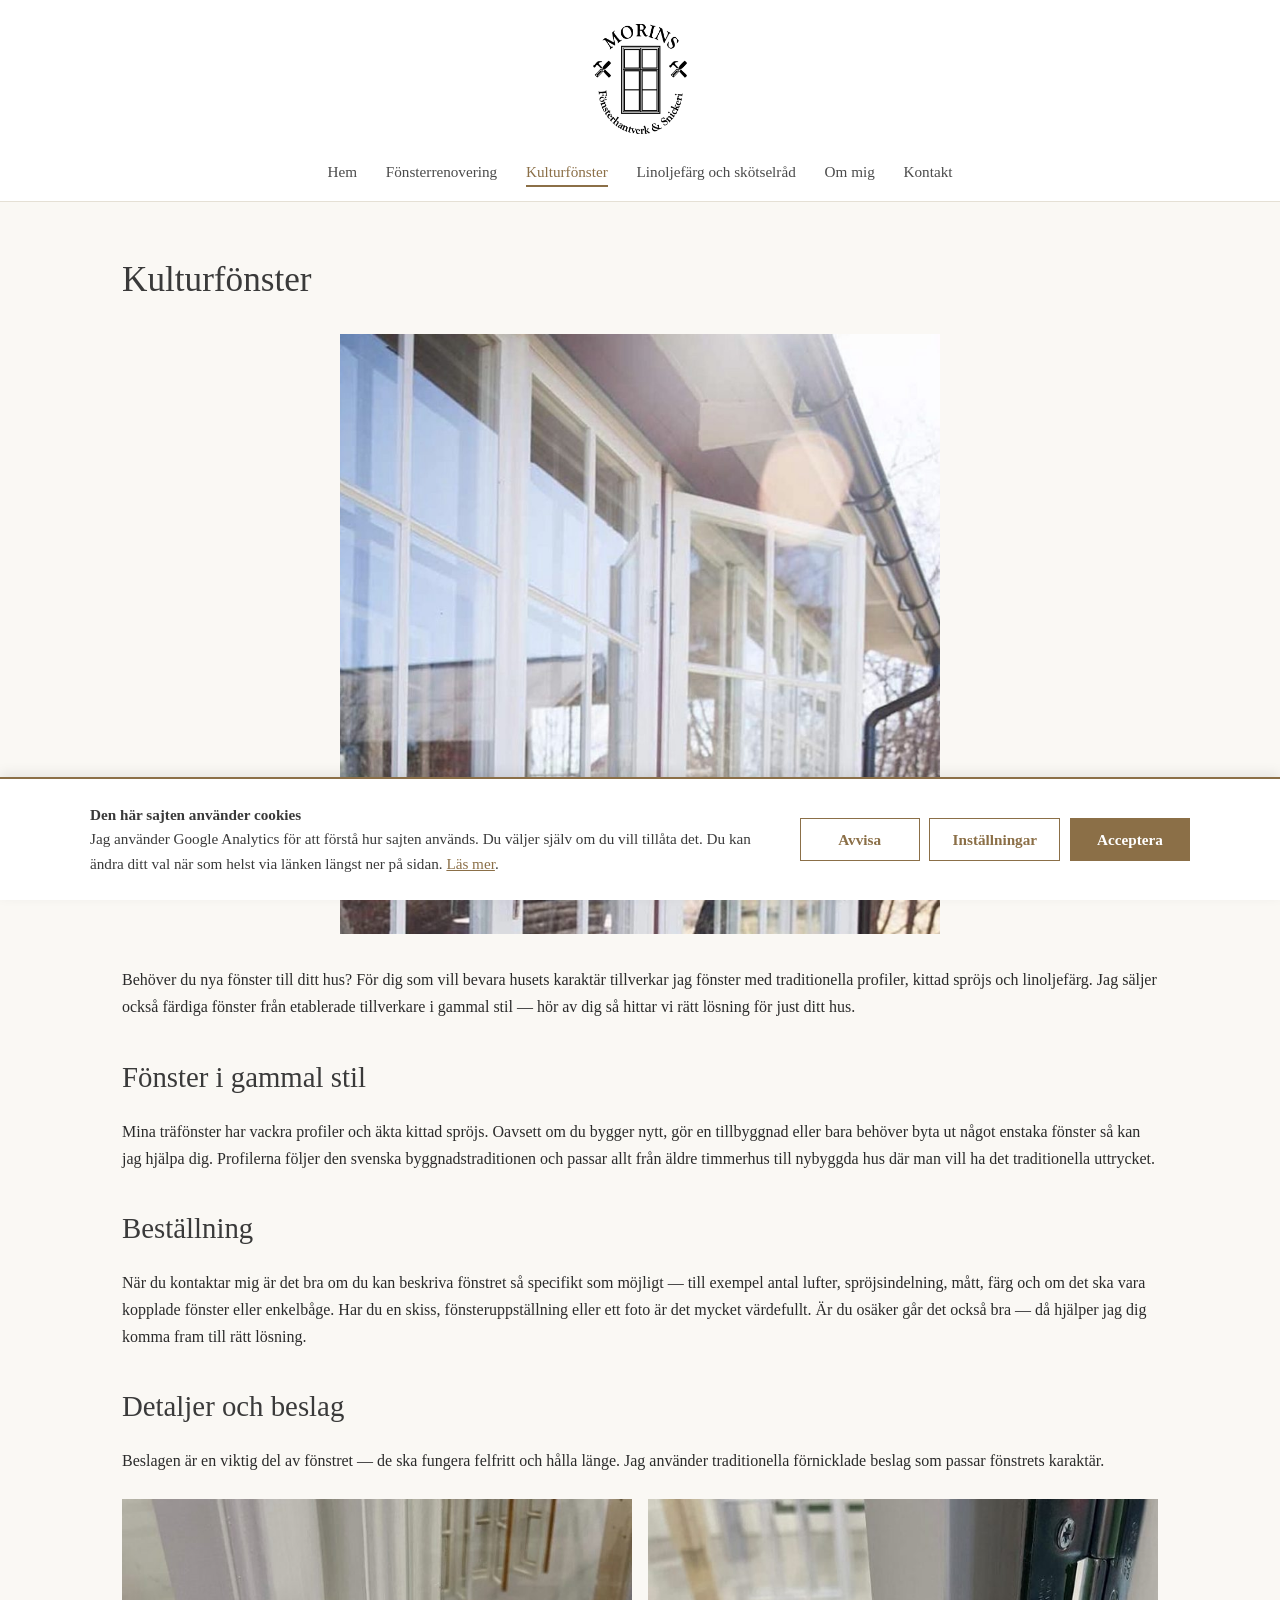
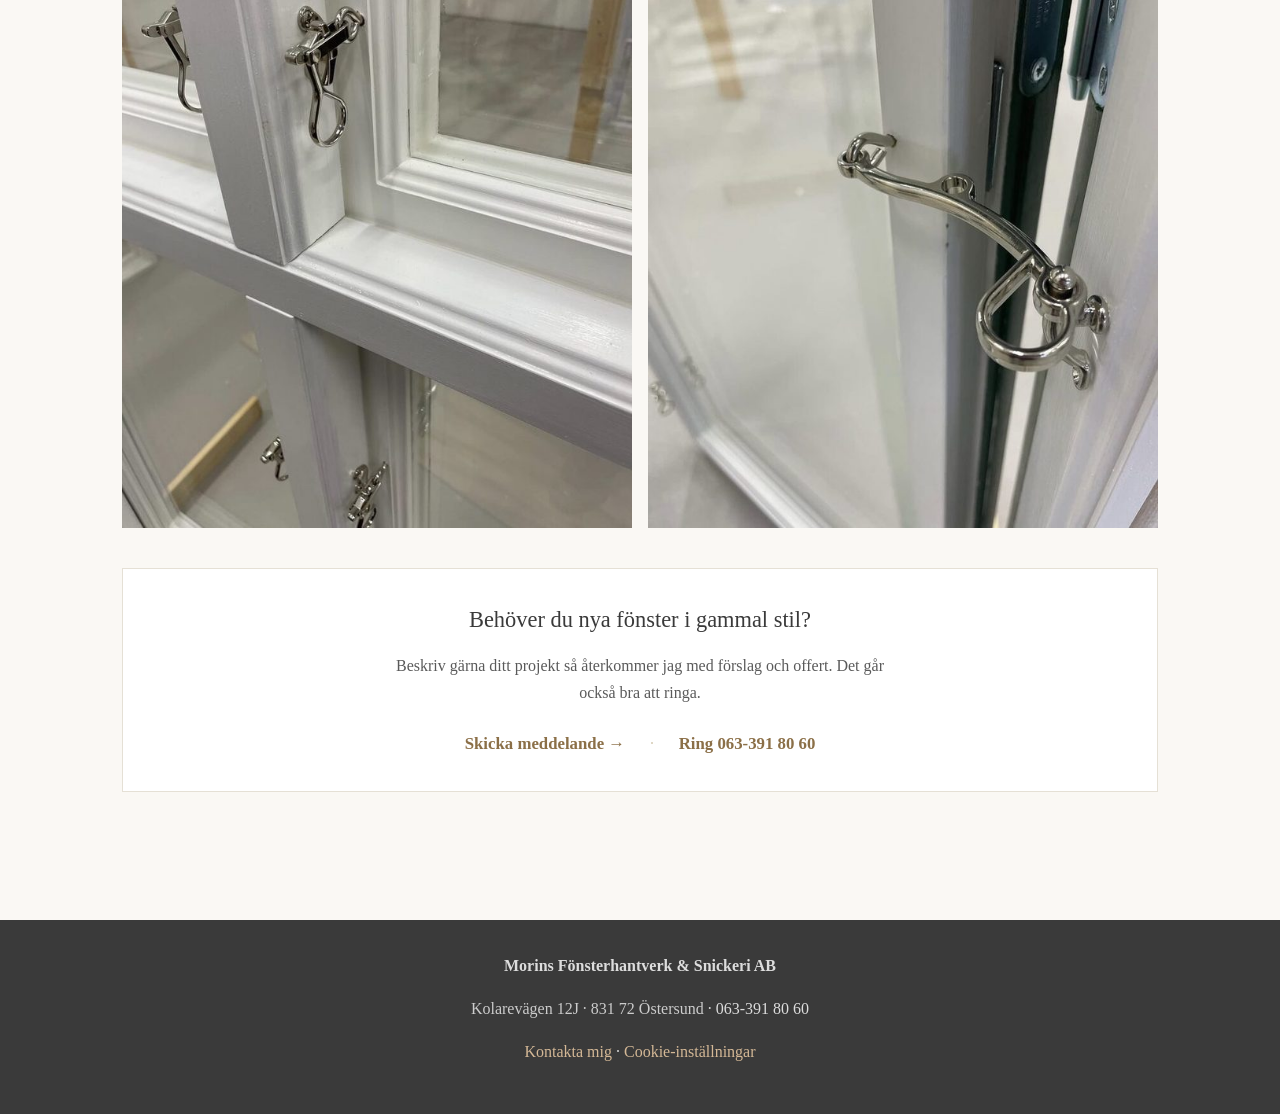
<file: kulturfonster.html>
<!DOCTYPE html>
<html lang="sv">
<head>
<meta charset="UTF-8">
<!-- Google Tag Manager -->
<script>(function(w,d,s,l,i){w[l]=w[l]||[];w[l].push({'gtm.start':
new Date().getTime(),event:'gtm.js'});var f=d.getElementsByTagName(s)[0],
j=d.createElement(s),dl=l!='dataLayer'?'&l='+l:'';j.async=true;j.src=
'https://www.googletagmanager.com/gtm.js?id='+i+dl;f.parentNode.insertBefore(j,f);
})(window,document,'script','dataLayer','GTM-MHDRBW7R');</script>
<!-- End Google Tag Manager -->
<meta name="viewport" content="width=device-width,initial-scale=1.0">
<link rel="icon" type="image/png" href="images/favicon.png">
<title>Kulturfönster — Nya träfönster i gammal stil | Morins Fönsterhantverk</title>
<meta name="description" content="Kulturfönster med traditionella profiler, kittad spröjs och linoljefärg. Nytillverkning och försäljning av träfönster i Östersund och Jämtland.">
<meta name="author" content="Robin Morin">
<meta property="og:type" content="website">
<meta property="og:title" content="Kulturfönster — Nya träfönster i gammal stil">
<meta property="og:description" content="Kulturfönster med traditionella profiler, kittad spröjs och linoljefärg. Nytillverkning och försäljning av träfönster i Östersund och Jämtland.">
<meta property="og:locale" content="sv_SE">
<meta name="twitter:card" content="summary">
<link rel="stylesheet" href="style.css">
<meta name="keywords" content="kulturfönster, kulturfönster östersund, nya träfönster, fönster gammal stil, kittad spröjs, spröjsade fönster, träfönster tillverkning, fönster kopplade bågar">
<meta name="geo.region" content="SE-Z">
<meta name="geo.placename" content="Östersund">
<meta name="geo.position" content="63.1634;14.7379">
<meta name="ICBM" content="63.1634, 14.7379">
<link rel="canonical" href="https://morinsfonsterhantverk.se/kulturfonster.html">
<meta property="og:image" content="https://morinsfonsterhantverk.se/images/verkstad-ostersund.jpg">
<meta property="og:url" content="https://morinsfonsterhantverk.se/kulturfonster.html">
<script type="application/ld+json">
{
  "@context": "https://schema.org",
  "@type": "LocalBusiness",
  "@id": "https://morinsfonsterhantverk.se",
  "name": "Morins Fönsterhantverk & Snickeri AB",
  "description": "Fönsterrenovering, kulturfönster och linoljefärg i Östersund och Jämtland.",
  "url": "https://morinsfonsterhantverk.se",
  "telephone": "+46633918060",
  "email": "robin@morinsfonsterhantverk.se",
  "image": "https://morinsfonsterhantverk.se/images/verkstad-ostersund.jpg",
  "logo": "https://morinsfonsterhantverk.se/images/logo.png",
  "address": {
    "@type": "PostalAddress",
    "streetAddress": "Kolarevägen 12J",
    "addressLocality": "Östersund",
    "postalCode": "831 72",
    "addressRegion": "Jämtland",
    "addressCountry": "SE"
  },
  "geo": {
    "@type": "GeoCoordinates",
    "latitude": 63.1634,
    "longitude": 14.7379
  },
  "openingHoursSpecification": {
    "@type": "OpeningHoursSpecification",
    "dayOfWeek": ["Monday","Tuesday","Wednesday","Thursday","Friday"],
    "opens": "08:00",
    "closes": "15:00"
  },
  "priceRange": "$$",
  "areaServed": [
    {"@type": "City", "name": "Östersund"},
    {"@type": "AdministrativeArea", "name": "Jämtland"},
    {"@type": "AdministrativeArea", "name": "Jämtlands län"}
  ],
  "knowsAbout": ["Fönsterrenovering","Kulturfönster","Linoljefärg","Fönsterbyte","Kärnfura","Kittning","Spröjs","Träfönster"],
  "sameAs": ["https://www.instagram.com/morinsfonsterhantverk/"]
}
</script>
<script type="application/ld+json">
{
  "@context": "https://schema.org",
  "@type": "Service",
  "name": "Kulturfönster",
  "description": "Tillverkning och försäljning av kulturfönster med traditionella profiler och kittad spröjs.",
  "provider": {"@type": "LocalBusiness", "name": "Morins Fönsterhantverk & Snickeri AB"},
  "areaServed": {"@type": "AdministrativeArea", "name": "Jämtland"},
  "serviceType": "Fönstertillverkning"
}
</script>
<style>
.cta-block{background:#fff;border:1px solid #e5e0d5;padding:2rem;margin:2.5rem 0 1rem;text-align:center}
.cta-block h3{color:#3a3a3a;font-weight:normal;font-size:1.4rem;margin-bottom:0.8rem;font-family:Georgia,serif}
.cta-block p{color:#5a5a5a;margin-bottom:1.5rem;max-width:520px;margin-left:auto;margin-right:auto}
.cta-block .cta-link{color:#8b6f47;text-decoration:none;font-weight:bold;font-size:1.05rem;display:inline-block;margin:0 1rem}
.cta-block .cta-link:hover{text-decoration:underline}
.cta-block .cta-divider{color:#d4c9b0;margin:0 0.3rem}
@media(max-width:640px){.cta-block .cta-link{display:block;margin:0.5rem 0}.cta-block .cta-divider{display:none}}
</style>
</head>
<body>
<!-- Google Tag Manager (noscript) -->
<noscript><iframe src="https://www.googletagmanager.com/ns.html?id=GTM-MHDRBW7R"
height="0" width="0" style="display:none;visibility:hidden"></iframe></noscript>
<!-- End Google Tag Manager (noscript) -->
<!-- COOKIE CONSENT BANNER -->
<style>
.cc-banner{position:fixed;bottom:0;left:0;right:0;background:#fff;border-top:2px solid #8b6f47;padding:1.5rem;z-index:9999;box-shadow:0 -4px 12px rgba(0,0,0,0.08);font-family:Georgia,serif;display:none}
.cc-banner.show{display:block}
.cc-inner{max-width:1100px;margin:0 auto;display:flex;gap:1.5rem;align-items:center;flex-wrap:wrap}
.cc-text{flex:1;min-width:280px;color:#3a3a3a;line-height:1.6;font-size:0.95rem}
.cc-text a{color:#8b6f47;text-decoration:underline}
.cc-buttons{display:flex;gap:0.6rem;flex-wrap:wrap}
.cc-btn{padding:0.7rem 1.4rem;border:1px solid #8b6f47;background:#fff;color:#8b6f47;font-family:Georgia,serif;font-size:0.95rem;cursor:pointer;font-weight:bold;min-width:120px}
.cc-btn:hover{background:#f5efe3}
.cc-btn.primary{background:#8b6f47;color:#fff}
.cc-btn.primary:hover{background:#7a6040}
.cc-modal{position:fixed;inset:0;background:rgba(58,58,58,0.6);z-index:10000;display:none;align-items:center;justify-content:center;padding:1rem}
.cc-modal.show{display:flex}
.cc-modal-box{background:#fff;max-width:520px;width:100%;padding:2rem;font-family:Georgia,serif;max-height:90vh;overflow-y:auto}
.cc-modal-box h3{color:#3a3a3a;margin-bottom:1rem;font-weight:normal;font-size:1.4rem}
.cc-modal-box p{color:#5a5a5a;margin-bottom:1rem;line-height:1.6;font-size:0.95rem}
.cc-toggle-row{display:flex;justify-content:space-between;align-items:center;padding:1rem 0;border-top:1px solid #e5e0d5}
.cc-toggle-row strong{color:#3a3a3a;font-weight:normal;font-size:1.05rem}
.cc-toggle-row small{color:#888;display:block;margin-top:0.3rem;font-size:0.85rem}
.cc-toggle{position:relative;width:48px;height:26px;background:#d4c9b0;border-radius:13px;cursor:pointer;transition:background 0.2s;flex-shrink:0;margin-left:1rem}
.cc-toggle.on{background:#8b6f47}
.cc-toggle.disabled{opacity:0.5;cursor:not-allowed}
.cc-toggle::after{content:"";position:absolute;top:3px;left:3px;width:20px;height:20px;background:#fff;border-radius:50%;transition:left 0.2s}
.cc-toggle.on::after{left:25px}
.cc-modal-buttons{display:flex;gap:0.6rem;margin-top:1.5rem;flex-wrap:wrap}
@media(max-width:640px){.cc-inner{flex-direction:column;align-items:stretch}.cc-buttons{justify-content:stretch}.cc-btn{flex:1}}
</style>
<div id="cc-banner" class="cc-banner" role="dialog" aria-label="Cookie-samtycke">
<div class="cc-inner">
<div class="cc-text">
<strong>Den här sajten använder cookies</strong><br>
Jag använder Google Analytics för att förstå hur sajten används. Du väljer själv om du vill tillåta det. Du kan ändra ditt val när som helst via länken längst ner på sidan. <a href="cookies.html">Läs mer</a>.
</div>
<div class="cc-buttons">
<button class="cc-btn" onclick="ccReject()">Avvisa</button>
<button class="cc-btn" onclick="ccOpenSettings()">Inställningar</button>
<button class="cc-btn primary" onclick="ccAccept()">Acceptera</button>
</div>
</div>
</div>
<div id="cc-modal" class="cc-modal" role="dialog" aria-label="Cookie-inställningar">
<div class="cc-modal-box">
<h3>Cookie-inställningar</h3>
<p>Välj vilka cookies du vill tillåta. Du kan ändra ditt val när som helst.</p>
<div class="cc-toggle-row">
<div><strong>Nödvändiga</strong><small>Krävs för att sajten ska fungera. Kan inte stängas av.</small></div>
<div class="cc-toggle on disabled" aria-label="Nödvändiga cookies — alltid på"></div>
</div>
<div class="cc-toggle-row">
<div><strong>Analys (Google Analytics)</strong><small>Hjälper mig förstå hur sajten används. Anonymiserad statistik.</small></div>
<div id="cc-toggle-analytics" class="cc-toggle" onclick="this.classList.toggle('on')" role="switch" aria-label="Analys-cookies"></div>
</div>
<div class="cc-modal-buttons">
<button class="cc-btn" onclick="ccCloseSettings()">Avbryt</button>
<button class="cc-btn primary" onclick="ccSaveSettings()">Spara val</button>
</div>
</div>
</div>
<script>
window.dataLayer = window.dataLayer || [];
function gtag(){dataLayer.push(arguments);}
gtag('consent', 'default', {'ad_storage':'denied','ad_user_data':'denied','ad_personalization':'denied','analytics_storage':'denied','wait_for_update':500});
function ccGetConsent(){try{return JSON.parse(localStorage.getItem('cc-consent'));}catch(e){return null;}}
function ccSetConsent(c){localStorage.setItem('cc-consent',JSON.stringify({analytics:c.analytics,ts:Date.now()}));gtag('consent','update',{'analytics_storage':c.analytics?'granted':'denied'});}
function ccAccept(){ccSetConsent({analytics:true});ccHide();}
function ccReject(){ccSetConsent({analytics:false});ccHide();}
function ccHide(){document.getElementById('cc-banner').classList.remove('show');document.getElementById('cc-modal').classList.remove('show');}
function ccOpenSettings(){var c=ccGetConsent();document.getElementById('cc-toggle-analytics').classList.toggle('on',c?!!c.analytics:false);document.getElementById('cc-modal').classList.add('show');}
function ccCloseSettings(){document.getElementById('cc-modal').classList.remove('show');}
function ccSaveSettings(){var a=document.getElementById('cc-toggle-analytics').classList.contains('on');ccSetConsent({analytics:a});ccHide();}
function ccShowBanner(){document.getElementById('cc-banner').classList.add('show');}
if(!ccGetConsent()){document.addEventListener('DOMContentLoaded',ccShowBanner);}else{var c=ccGetConsent();gtag('consent','update',{'analytics_storage':c.analytics?'granted':'denied'});}
</script>
<!-- END COOKIE CONSENT BANNER -->
<header>
<a href="index.html"><img src="images/logo.png" alt="Morins Fönsterhantverk" class="logo-img"></a>
<nav><ul>
<li><a href="index.html" id="nav-hem">Hem</a></li><li><a href="fonsterrenovering.html" id="nav-fonsterrenovering">Fönsterrenovering</a></li><li><a href="kulturfonster.html" class="active" id="nav-kulturfonster">Kulturfönster</a></li><li><a href="linoljefarg.html" id="nav-linoljefarg">Linoljefärg och skötselråd</a></li><li><a href="om-mig.html" id="nav-om-mig">Om mig</a></li><li><a href="kontakt.html" id="nav-kontakt">Kontakt</a></li>
</ul></nav>
</header>
<main>
<h1>Kulturfönster</h1>
<div style="margin:1.5rem auto 2rem;max-width:600px"><img src="images/kulturfonster-hus.jpg" alt="Spröjsade kulturfönster på hus" style="width:100%;height:auto;display:block"></div>
<p>Behöver du nya fönster till ditt hus? För dig som vill bevara husets karaktär tillverkar jag fönster med traditionella profiler, kittad spröjs och linoljefärg. Jag säljer också färdiga fönster från etablerade tillverkare i gammal stil — hör av dig så hittar vi rätt lösning för just ditt hus.</p>
<h2>Fönster i gammal stil</h2>
<p>Mina träfönster har vackra profiler och äkta kittad spröjs. Oavsett om du bygger nytt, gör en tillbyggnad eller bara behöver byta ut något enstaka fönster så kan jag hjälpa dig. Profilerna följer den svenska byggnadstraditionen och passar allt från äldre timmerhus till nybyggda hus där man vill ha det traditionella uttrycket.</p>
<h2>Beställning</h2>
<p>När du kontaktar mig är det bra om du kan beskriva fönstret så specifikt som möjligt — till exempel antal lufter, spröjsindelning, mått, färg och om det ska vara kopplade fönster eller enkelbåge. Har du en skiss, fönsteruppställning eller ett foto är det mycket värdefullt. Är du osäker går det också bra — då hjälper jag dig komma fram till rätt lösning.</p>
<h2>Detaljer och beslag</h2>
<p>Beslagen är en viktig del av fönstret — de ska fungera felfritt och hålla länge. Jag använder traditionella förnicklade beslag som passar fönstrets karaktär.</p>
<div style="display:flex;gap:1rem;margin:1.5rem 0 2rem;flex-wrap:wrap"><div style="flex:1;min-width:250px"><img src="images/beslag-hakar.jpg" alt="Förnicklat beslag och stängningshakar på vitmålat fönster" style="width:100%;height:auto;display:block"></div><div style="flex:1;min-width:250px"><img src="images/beslag-narbild.jpg" alt="Närbild på förnicklade fönsterbeslag" style="width:100%;height:auto;display:block"></div></div>
<div class="cta-block">
<h3>Behöver du nya fönster i gammal stil?</h3>
<p>Beskriv gärna ditt projekt så återkommer jag med förslag och offert. Det går också bra att ringa.</p>
<div class="cta-buttons">
<a href="kontakt.html" class="cta-link">Skicka meddelande →</a>
<span class="cta-divider">·</span>
<a href="tel:+46633918060" class="cta-link">Ring 063-391 80 60</a>
</div>
</div>
</main>
<footer>
<p><strong>Morins Fönsterhantverk & Snickeri AB</strong></p>
<p><a href="https://www.google.com/maps/search/?api=1&query=Morins+F%C3%B6nsterhantverk+Kolarev%C3%A4gen+12J+%C3%96stersund" target="_blank" rel="noopener" style="color:#ccc;text-decoration:none">Kolarevägen 12J · 831 72 Östersund</a> · 063-391 80 60</p>
<p style="margin-top:1rem"><a href="kontakt.html">Kontakta mig</a> · <a href="cookies.html">Cookie-inställningar</a></p>
</footer>
</body>
</html>
</file>
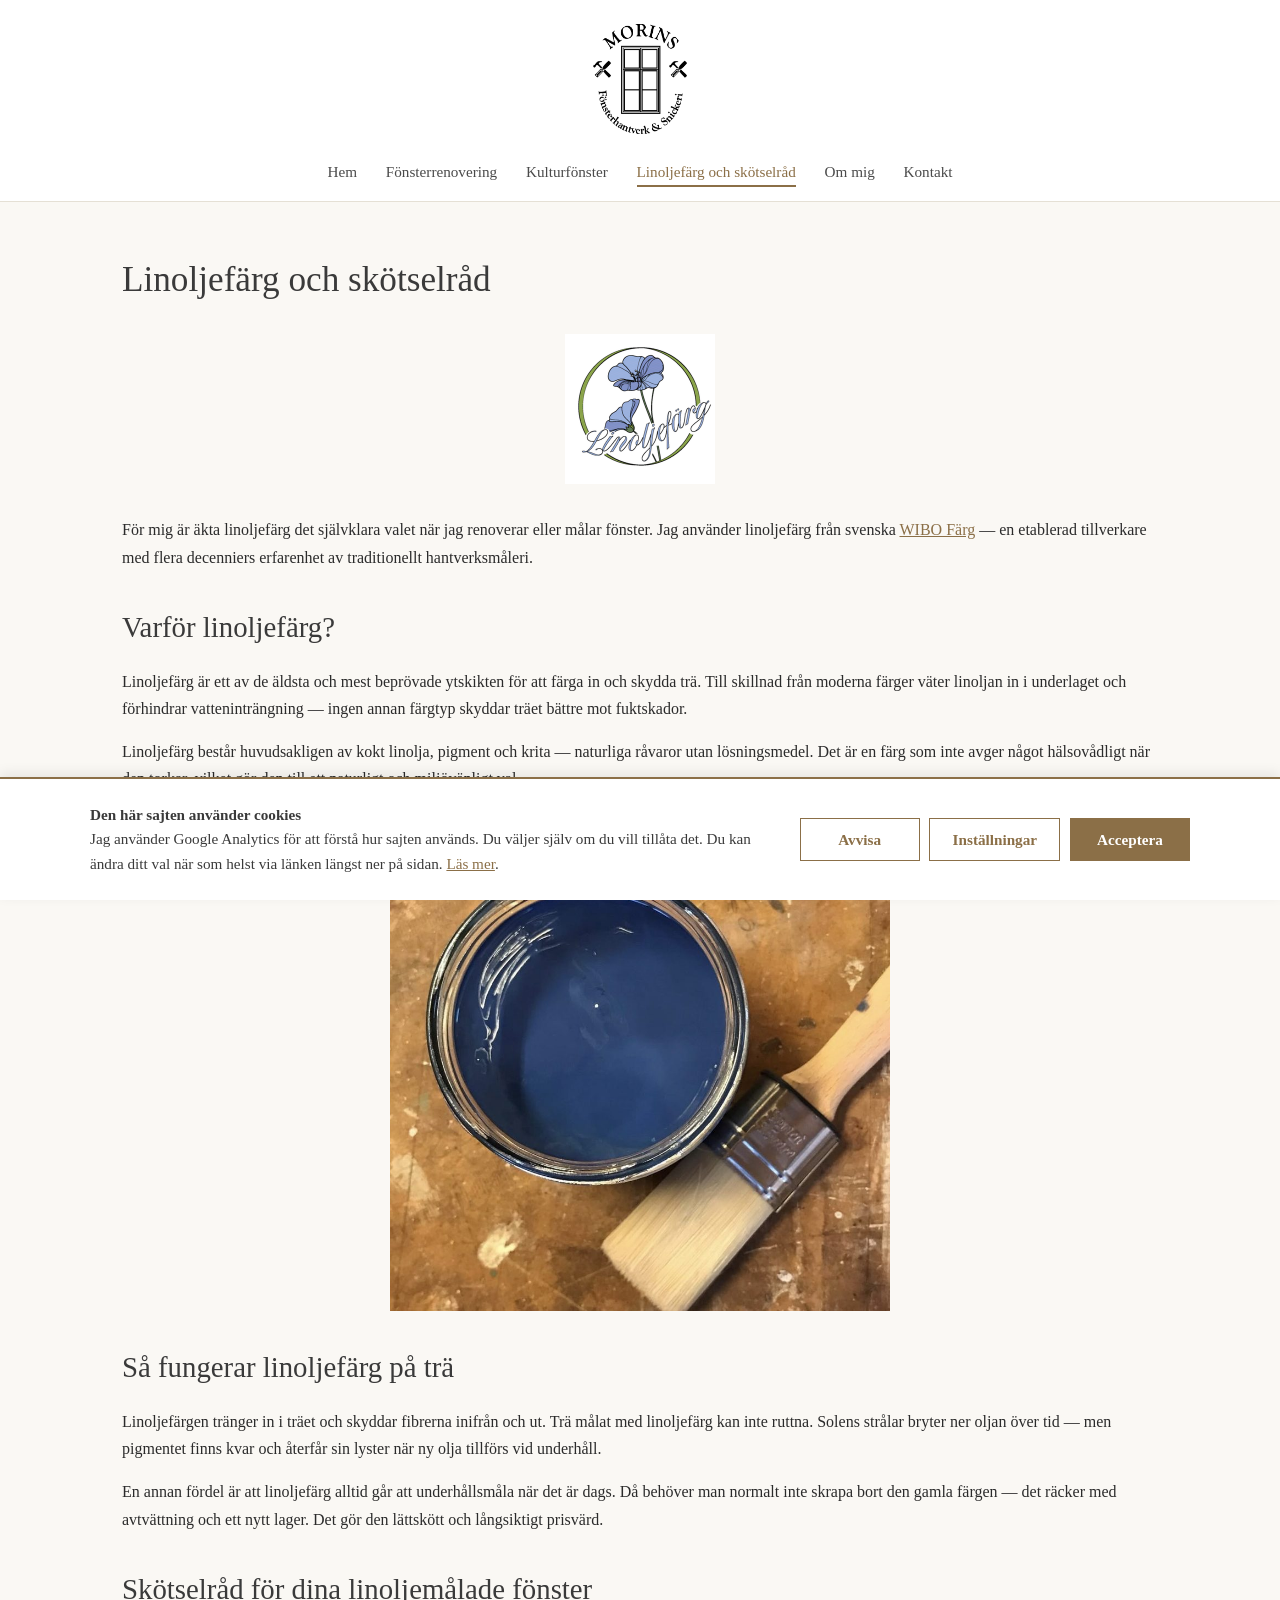
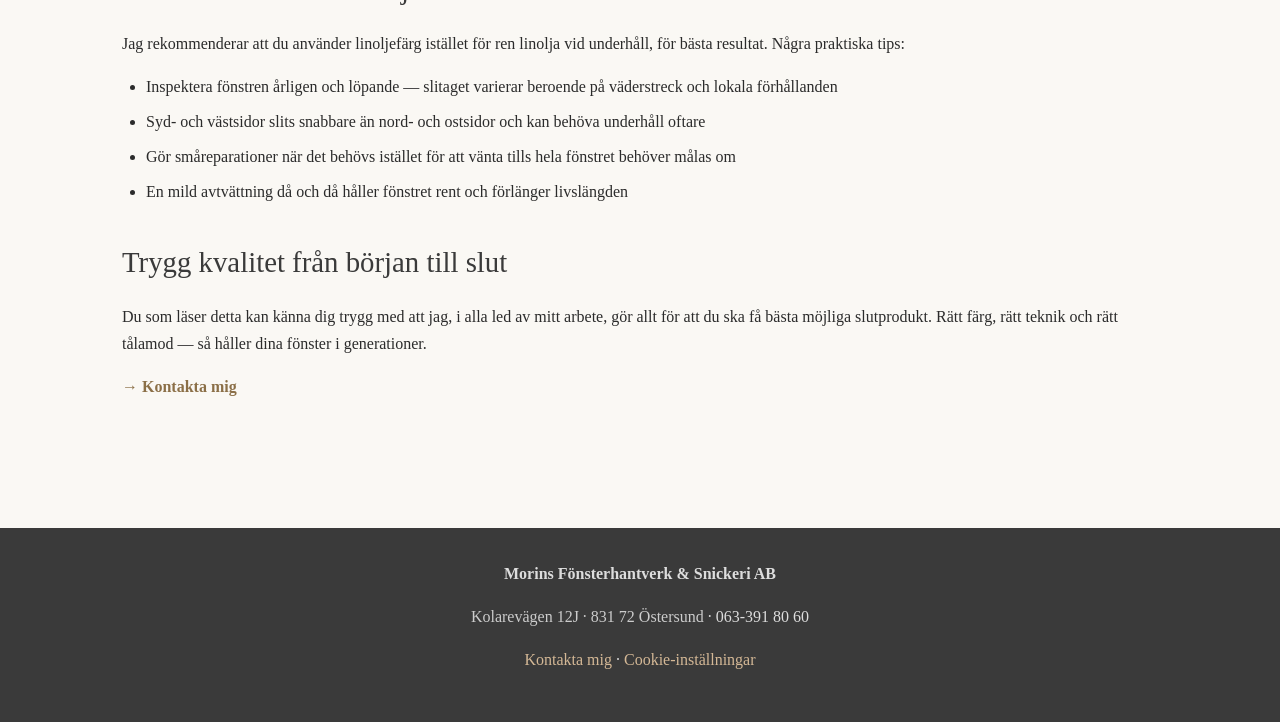
<file: linoljefarg.html>
<!DOCTYPE html>
<html lang="sv">
<head>
<meta charset="UTF-8">
<!-- Google Tag Manager -->
<script>(function(w,d,s,l,i){w[l]=w[l]||[];w[l].push({'gtm.start':
new Date().getTime(),event:'gtm.js'});var f=d.getElementsByTagName(s)[0],
j=d.createElement(s),dl=l!='dataLayer'?'&l='+l:'';j.async=true;j.src=
'https://www.googletagmanager.com/gtm.js?id='+i+dl;f.parentNode.insertBefore(j,f);
})(window,document,'script','dataLayer','GTM-MHDRBW7R');</script>
<!-- End Google Tag Manager -->
<meta name="viewport" content="width=device-width,initial-scale=1.0">
<link rel="icon" type="image/png" href="images/favicon.png">
<title>Linoljefärg och skötselråd för fönster — Morins Fönsterhantverk</title>
<meta name="description" content="Linoljefärg skyddar och vårdar trä naturligt. Skötselråd för linoljemålade fönster, WIBO Färg och varför linoljefärg är det bästa valet.">
<meta name="author" content="Robin Morin">
<meta property="og:type" content="website">
<meta property="og:title" content="Linoljefärg och skötselråd för fönster">
<meta property="og:description" content="Linoljefärg skyddar och vårdar trä naturligt. Skötselråd för linoljemålade fönster, WIBO Färg och varför linoljefärg är det bästa valet.">
<meta property="og:locale" content="sv_SE">
<meta name="twitter:card" content="summary">
<link rel="stylesheet" href="style.css">
<meta name="keywords" content="linoljefärg, linoljefärg fönster, skötselråd fönster, linoljemålade fönster, WIBO färg, underhåll fönster, linoljefärg trä, måla fönster linoljefärg">
<meta name="geo.region" content="SE-Z">
<meta name="geo.placename" content="Östersund">
<meta name="geo.position" content="63.1634;14.7379">
<meta name="ICBM" content="63.1634, 14.7379">
<link rel="canonical" href="https://morinsfonsterhantverk.se/linoljefarg.html">
<meta property="og:image" content="https://morinsfonsterhantverk.se/images/verkstad-ostersund.jpg">
<meta property="og:url" content="https://morinsfonsterhantverk.se/linoljefarg.html">
<script type="application/ld+json">
{
  "@context": "https://schema.org",
  "@type": "LocalBusiness",
  "@id": "https://morinsfonsterhantverk.se",
  "name": "Morins Fönsterhantverk & Snickeri AB",
  "description": "Fönsterrenovering, kulturfönster och linoljefärg i Östersund och Jämtland.",
  "url": "https://morinsfonsterhantverk.se",
  "telephone": "+46633918060",
  "email": "robin@morinsfonsterhantverk.se",
  "image": "https://morinsfonsterhantverk.se/images/verkstad-ostersund.jpg",
  "logo": "https://morinsfonsterhantverk.se/images/logo.png",
  "address": {
    "@type": "PostalAddress",
    "streetAddress": "Kolarevägen 12J",
    "addressLocality": "Östersund",
    "postalCode": "831 72",
    "addressRegion": "Jämtland",
    "addressCountry": "SE"
  },
  "geo": {
    "@type": "GeoCoordinates",
    "latitude": 63.1634,
    "longitude": 14.7379
  },
  "openingHoursSpecification": {
    "@type": "OpeningHoursSpecification",
    "dayOfWeek": ["Monday","Tuesday","Wednesday","Thursday","Friday"],
    "opens": "08:00",
    "closes": "15:00"
  },
  "priceRange": "$$",
  "areaServed": [
    {"@type": "City", "name": "Östersund"},
    {"@type": "AdministrativeArea", "name": "Jämtland"},
    {"@type": "AdministrativeArea", "name": "Jämtlands län"}
  ],
  "knowsAbout": ["Fönsterrenovering","Kulturfönster","Linoljefärg","Fönsterbyte","Kärnfura","Kittning","Spröjs","Träfönster"],
  "sameAs": ["https://www.instagram.com/morinsfonsterhantverk/"]
}
</script>
</head>
<body>
<!-- Google Tag Manager (noscript) -->
<noscript><iframe src="https://www.googletagmanager.com/ns.html?id=GTM-MHDRBW7R"
height="0" width="0" style="display:none;visibility:hidden"></iframe></noscript>
<!-- End Google Tag Manager (noscript) -->
<!-- COOKIE CONSENT BANNER -->
<style>
.cc-banner{position:fixed;bottom:0;left:0;right:0;background:#fff;border-top:2px solid #8b6f47;padding:1.5rem;z-index:9999;box-shadow:0 -4px 12px rgba(0,0,0,0.08);font-family:Georgia,serif;display:none}
.cc-banner.show{display:block}
.cc-inner{max-width:1100px;margin:0 auto;display:flex;gap:1.5rem;align-items:center;flex-wrap:wrap}
.cc-text{flex:1;min-width:280px;color:#3a3a3a;line-height:1.6;font-size:0.95rem}
.cc-text a{color:#8b6f47;text-decoration:underline}
.cc-buttons{display:flex;gap:0.6rem;flex-wrap:wrap}
.cc-btn{padding:0.7rem 1.4rem;border:1px solid #8b6f47;background:#fff;color:#8b6f47;font-family:Georgia,serif;font-size:0.95rem;cursor:pointer;font-weight:bold;min-width:120px}
.cc-btn:hover{background:#f5efe3}
.cc-btn.primary{background:#8b6f47;color:#fff}
.cc-btn.primary:hover{background:#7a6040}
.cc-modal{position:fixed;inset:0;background:rgba(58,58,58,0.6);z-index:10000;display:none;align-items:center;justify-content:center;padding:1rem}
.cc-modal.show{display:flex}
.cc-modal-box{background:#fff;max-width:520px;width:100%;padding:2rem;font-family:Georgia,serif;max-height:90vh;overflow-y:auto}
.cc-modal-box h3{color:#3a3a3a;margin-bottom:1rem;font-weight:normal;font-size:1.4rem}
.cc-modal-box p{color:#5a5a5a;margin-bottom:1rem;line-height:1.6;font-size:0.95rem}
.cc-toggle-row{display:flex;justify-content:space-between;align-items:center;padding:1rem 0;border-top:1px solid #e5e0d5}
.cc-toggle-row strong{color:#3a3a3a;font-weight:normal;font-size:1.05rem}
.cc-toggle-row small{color:#888;display:block;margin-top:0.3rem;font-size:0.85rem}
.cc-toggle{position:relative;width:48px;height:26px;background:#d4c9b0;border-radius:13px;cursor:pointer;transition:background 0.2s;flex-shrink:0;margin-left:1rem}
.cc-toggle.on{background:#8b6f47}
.cc-toggle.disabled{opacity:0.5;cursor:not-allowed}
.cc-toggle::after{content:"";position:absolute;top:3px;left:3px;width:20px;height:20px;background:#fff;border-radius:50%;transition:left 0.2s}
.cc-toggle.on::after{left:25px}
.cc-modal-buttons{display:flex;gap:0.6rem;margin-top:1.5rem;flex-wrap:wrap}
@media(max-width:640px){.cc-inner{flex-direction:column;align-items:stretch}.cc-buttons{justify-content:stretch}.cc-btn{flex:1}}
</style>
<div id="cc-banner" class="cc-banner" role="dialog" aria-label="Cookie-samtycke">
<div class="cc-inner">
<div class="cc-text">
<strong>Den här sajten använder cookies</strong><br>
Jag använder Google Analytics för att förstå hur sajten används. Du väljer själv om du vill tillåta det. Du kan ändra ditt val när som helst via länken längst ner på sidan. <a href="cookies.html">Läs mer</a>.
</div>
<div class="cc-buttons">
<button class="cc-btn" onclick="ccReject()">Avvisa</button>
<button class="cc-btn" onclick="ccOpenSettings()">Inställningar</button>
<button class="cc-btn primary" onclick="ccAccept()">Acceptera</button>
</div>
</div>
</div>
<div id="cc-modal" class="cc-modal" role="dialog" aria-label="Cookie-inställningar">
<div class="cc-modal-box">
<h3>Cookie-inställningar</h3>
<p>Välj vilka cookies du vill tillåta. Du kan ändra ditt val när som helst.</p>
<div class="cc-toggle-row">
<div><strong>Nödvändiga</strong><small>Krävs för att sajten ska fungera. Kan inte stängas av.</small></div>
<div class="cc-toggle on disabled" aria-label="Nödvändiga cookies — alltid på"></div>
</div>
<div class="cc-toggle-row">
<div><strong>Analys (Google Analytics)</strong><small>Hjälper mig förstå hur sajten används. Anonymiserad statistik.</small></div>
<div id="cc-toggle-analytics" class="cc-toggle" onclick="this.classList.toggle('on')" role="switch" aria-label="Analys-cookies"></div>
</div>
<div class="cc-modal-buttons">
<button class="cc-btn" onclick="ccCloseSettings()">Avbryt</button>
<button class="cc-btn primary" onclick="ccSaveSettings()">Spara val</button>
</div>
</div>
</div>
<script>
window.dataLayer = window.dataLayer || [];
function gtag(){dataLayer.push(arguments);}
gtag('consent', 'default', {'ad_storage':'denied','ad_user_data':'denied','ad_personalization':'denied','analytics_storage':'denied','wait_for_update':500});
function ccGetConsent(){try{return JSON.parse(localStorage.getItem('cc-consent'));}catch(e){return null;}}
function ccSetConsent(c){localStorage.setItem('cc-consent',JSON.stringify({analytics:c.analytics,ts:Date.now()}));gtag('consent','update',{'analytics_storage':c.analytics?'granted':'denied'});}
function ccAccept(){ccSetConsent({analytics:true});ccHide();}
function ccReject(){ccSetConsent({analytics:false});ccHide();}
function ccHide(){document.getElementById('cc-banner').classList.remove('show');document.getElementById('cc-modal').classList.remove('show');}
function ccOpenSettings(){var c=ccGetConsent();document.getElementById('cc-toggle-analytics').classList.toggle('on',c?!!c.analytics:false);document.getElementById('cc-modal').classList.add('show');}
function ccCloseSettings(){document.getElementById('cc-modal').classList.remove('show');}
function ccSaveSettings(){var a=document.getElementById('cc-toggle-analytics').classList.contains('on');ccSetConsent({analytics:a});ccHide();}
function ccShowBanner(){document.getElementById('cc-banner').classList.add('show');}
if(!ccGetConsent()){document.addEventListener('DOMContentLoaded',ccShowBanner);}else{var c=ccGetConsent();gtag('consent','update',{'analytics_storage':c.analytics?'granted':'denied'});}
</script>
<!-- END COOKIE CONSENT BANNER -->
<header>
<a href="index.html"><img src="images/logo.png" alt="Morins Fönsterhantverk" class="logo-img"></a>
<nav><ul>
<li><a href="index.html" id="nav-hem">Hem</a></li><li><a href="fonsterrenovering.html" id="nav-fonsterrenovering">Fönsterrenovering</a></li><li><a href="kulturfonster.html" id="nav-kulturfonster">Kulturfönster</a></li><li><a href="linoljefarg.html" class="active" id="nav-linoljefarg">Linoljefärg och skötselråd</a></li><li><a href="om-mig.html" id="nav-om-mig">Om mig</a></li><li><a href="kontakt.html" id="nav-kontakt">Kontakt</a></li>
</ul></nav>
</header>
<main>
<h1>Linoljefärg och skötselråd</h1>
<div style="text-align:center;margin:1rem 0 1.5rem"><img src="images/linblomma.png" alt="Linblomma — symbol för linoljefärg" style="max-width:150px;width:100%;height:auto"></div>
<p>För mig är äkta linoljefärg det självklara valet när jag renoverar eller målar fönster. Jag använder linoljefärg från svenska <a href="https://wibofarg.se" target="_blank" rel="noopener" style="color:#8b6f47">WIBO Färg</a> — en etablerad tillverkare med flera decenniers erfarenhet av traditionellt hantverksmåleri.</p>
<h2>Varför linoljefärg?</h2>
<p>Linoljefärg är ett av de äldsta och mest beprövade ytskikten för att färga in och skydda trä. Till skillnad från moderna färger väter linoljan in i underlaget och förhindrar vatteninträngning — ingen annan färgtyp skyddar träet bättre mot fuktskador.</p>
<p>Linoljefärg består huvudsakligen av kokt linolja, pigment och krita — naturliga råvaror utan lösningsmedel. Det är en färg som inte avger något hälsovådligt när den torkar, vilket gör den till ett naturligt och miljövänligt val.</p>
<div style="margin:1.5rem auto 2rem;max-width:500px"><img src="images/linoljefarg-pensel.jpg" alt="Linoljefärg och pensel på arbetsbänken" style="width:100%;height:auto;display:block"></div>
<h2>Så fungerar linoljefärg på trä</h2>
<p>Linoljefärgen tränger in i träet och skyddar fibrerna inifrån och ut. Trä målat med linoljefärg kan inte ruttna. Solens strålar bryter ner oljan över tid — men pigmentet finns kvar och återfår sin lyster när ny olja tillförs vid underhåll.</p>
<p>En annan fördel är att linoljefärg alltid går att underhållsmåla när det är dags. Då behöver man normalt inte skrapa bort den gamla färgen — det räcker med avtvättning och ett nytt lager. Det gör den lättskött och långsiktigt prisvärd.</p>
<h2>Skötselråd för dina linoljemålade fönster</h2>
<p>Jag rekommenderar att du använder linoljefärg istället för ren linolja vid underhåll, för bästa resultat. Några praktiska tips:</p>
<ul style="margin:1rem 0 1.5rem 1.5rem">
<li style="margin-bottom:0.5rem">Inspektera fönstren årligen och löpande — slitaget varierar beroende på väderstreck och lokala förhållanden</li>
<li style="margin-bottom:0.5rem">Syd- och västsidor slits snabbare än nord- och ostsidor och kan behöva underhåll oftare</li>
<li style="margin-bottom:0.5rem">Gör småreparationer när det behövs istället för att vänta tills hela fönstret behöver målas om</li>
<li style="margin-bottom:0.5rem">En mild avtvättning då och då håller fönstret rent och förlänger livslängden</li>
</ul>
<h2>Trygg kvalitet från början till slut</h2>
<p>Du som läser detta kan känna dig trygg med att jag, i alla led av mitt arbete, gör allt för att du ska få bästa möjliga slutprodukt. Rätt färg, rätt teknik och rätt tålamod — så håller dina fönster i generationer.</p>
<p><a class="btn" href="kontakt.html">→ Kontakta mig</a></p>
</main>
<footer>
<p><strong>Morins Fönsterhantverk & Snickeri AB</strong></p>
<p><a href="https://www.google.com/maps/search/?api=1&query=Morins+F%C3%B6nsterhantverk+Kolarev%C3%A4gen+12J+%C3%96stersund" target="_blank" rel="noopener" style="color:#ccc;text-decoration:none">Kolarevägen 12J · 831 72 Östersund</a> · 063-391 80 60</p>
<p style="margin-top:1rem"><a href="kontakt.html">Kontakta mig</a> · <a href="cookies.html">Cookie-inställningar</a></p>
</footer>
</body>
</html>
</file>
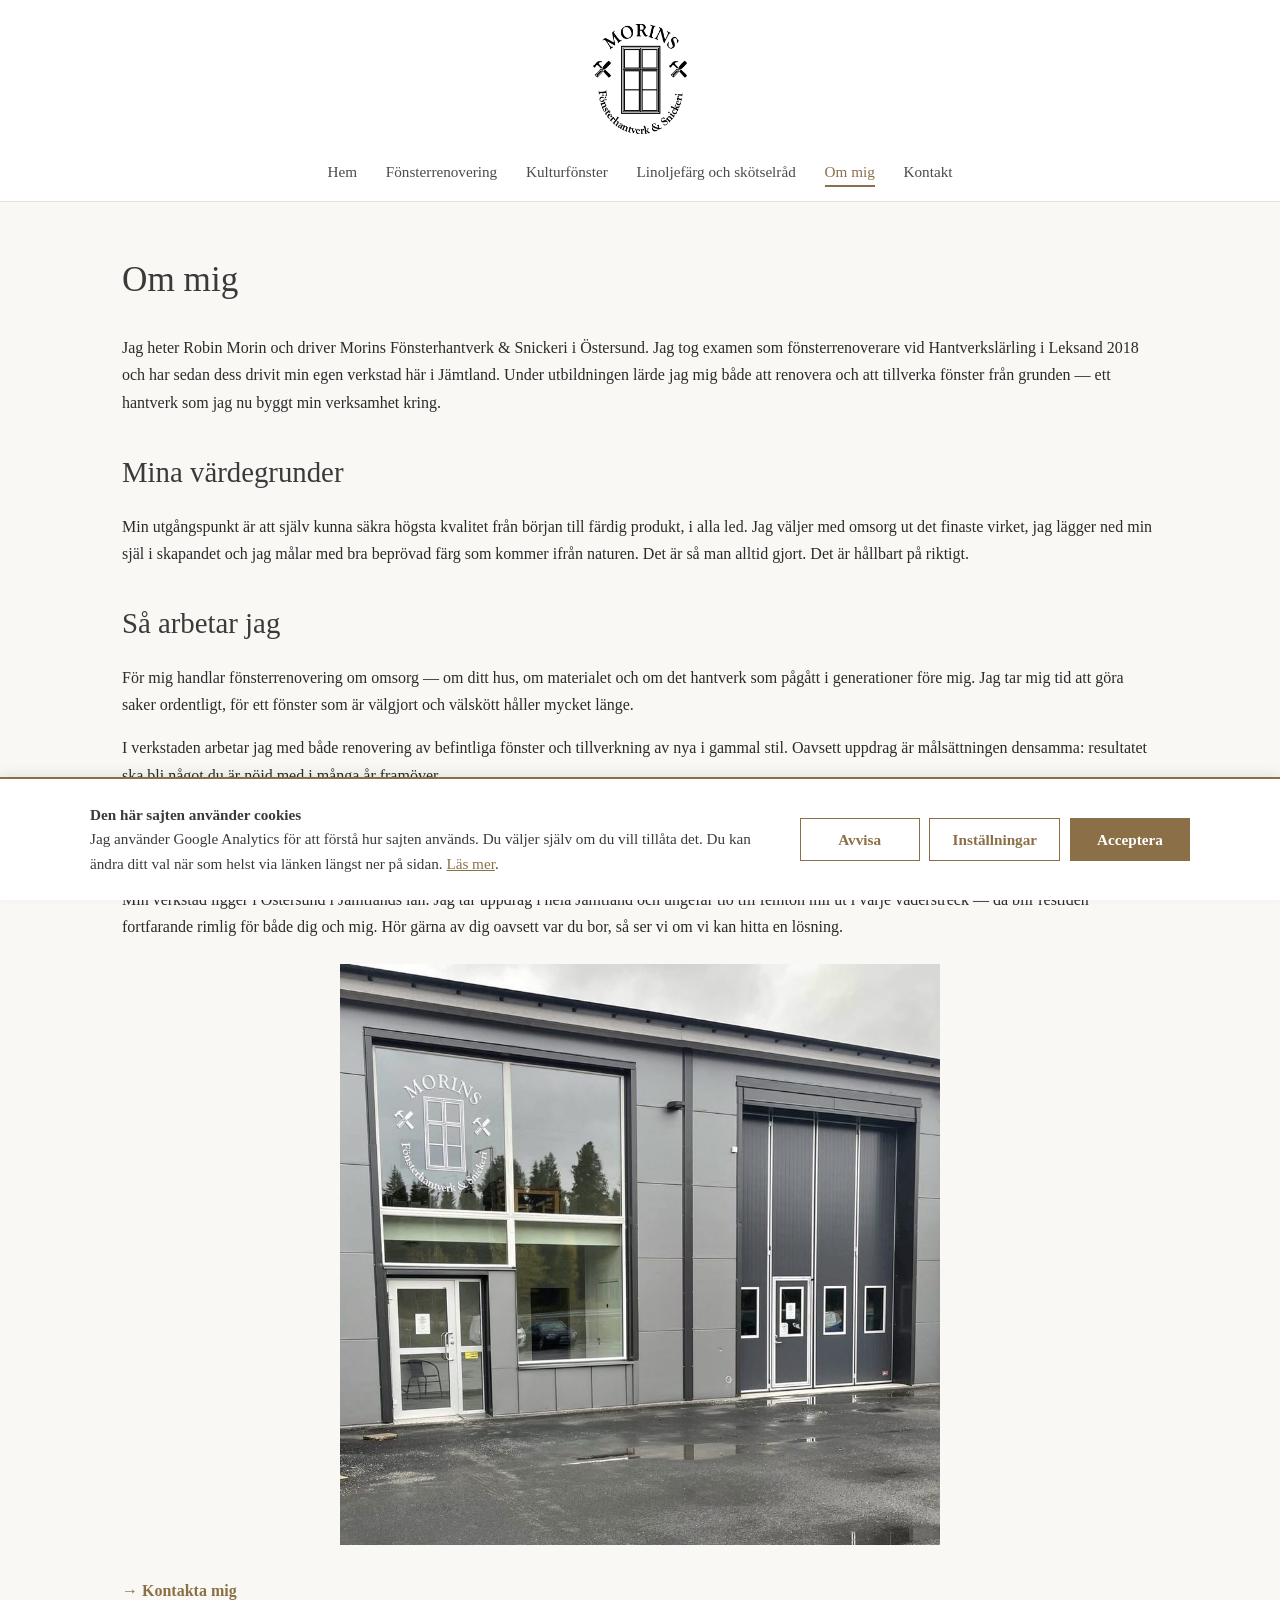
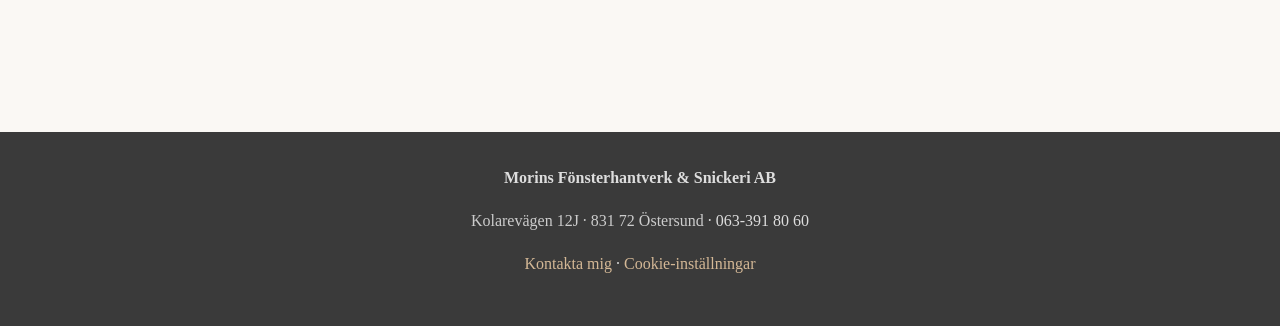
<file: om-mig.html>
<!DOCTYPE html>
<html lang="sv">
<head>
<meta charset="UTF-8">
<!-- Google Tag Manager -->
<script>(function(w,d,s,l,i){w[l]=w[l]||[];w[l].push({'gtm.start':
new Date().getTime(),event:'gtm.js'});var f=d.getElementsByTagName(s)[0],
j=d.createElement(s),dl=l!='dataLayer'?'&l='+l:'';j.async=true;j.src=
'https://www.googletagmanager.com/gtm.js?id='+i+dl;f.parentNode.insertBefore(j,f);
})(window,document,'script','dataLayer','GTM-MHDRBW7R');</script>
<!-- End Google Tag Manager -->
<meta name="viewport" content="width=device-width,initial-scale=1.0">
<link rel="icon" type="image/png" href="images/favicon.png">
<title>Om Robin Morin — Fönsterrenoverare i Östersund | Morins Fönsterhantverk</title>
<meta name="description" content="Robin Morin, fönsterrenoverare i Östersund. Utbildad vid Hantverkslärling i Leksand 2018. Renovering och tillverkning av fönster i Jämtland.">
<meta name="author" content="Robin Morin">
<meta property="og:type" content="website">
<meta property="og:title" content="Om Robin Morin — Fönsterrenoverare i Östersund">
<meta property="og:description" content="Robin Morin, fönsterrenoverare i Östersund. Utbildad vid Hantverkslärling i Leksand 2018. Renovering och tillverkning av fönster i Jämtland.">
<meta property="og:locale" content="sv_SE">
<meta name="twitter:card" content="summary">
<link rel="stylesheet" href="style.css">
<meta name="keywords" content="Robin Morin, fönsterrenoverare östersund, Morins Fönsterhantverk, hantverkslärling leksand, fönsterhantverk jämtland">
<meta name="geo.region" content="SE-Z">
<meta name="geo.placename" content="Östersund">
<meta name="geo.position" content="63.1634;14.7379">
<meta name="ICBM" content="63.1634, 14.7379">
<link rel="canonical" href="https://morinsfonsterhantverk.se/om-mig.html">
<meta property="og:image" content="https://morinsfonsterhantverk.se/images/verkstad-ostersund.jpg">
<meta property="og:url" content="https://morinsfonsterhantverk.se/om-mig.html">
<script type="application/ld+json">
{
  "@context": "https://schema.org",
  "@type": "LocalBusiness",
  "@id": "https://morinsfonsterhantverk.se",
  "name": "Morins Fönsterhantverk & Snickeri AB",
  "description": "Fönsterrenovering, kulturfönster och linoljefärg i Östersund och Jämtland.",
  "url": "https://morinsfonsterhantverk.se",
  "telephone": "+46633918060",
  "email": "robin@morinsfonsterhantverk.se",
  "image": "https://morinsfonsterhantverk.se/images/verkstad-ostersund.jpg",
  "logo": "https://morinsfonsterhantverk.se/images/logo.png",
  "address": {
    "@type": "PostalAddress",
    "streetAddress": "Kolarevägen 12J",
    "addressLocality": "Östersund",
    "postalCode": "831 72",
    "addressRegion": "Jämtland",
    "addressCountry": "SE"
  },
  "geo": {
    "@type": "GeoCoordinates",
    "latitude": 63.1634,
    "longitude": 14.7379
  },
  "openingHoursSpecification": {
    "@type": "OpeningHoursSpecification",
    "dayOfWeek": ["Monday","Tuesday","Wednesday","Thursday","Friday"],
    "opens": "08:00",
    "closes": "15:00"
  },
  "priceRange": "$$",
  "areaServed": [
    {"@type": "City", "name": "Östersund"},
    {"@type": "AdministrativeArea", "name": "Jämtland"},
    {"@type": "AdministrativeArea", "name": "Jämtlands län"}
  ],
  "knowsAbout": ["Fönsterrenovering","Kulturfönster","Linoljefärg","Fönsterbyte","Kärnfura","Kittning","Spröjs","Träfönster"],
  "sameAs": ["https://www.instagram.com/morinsfonsterhantverk/"]
}
</script>
</head>
<body>
<!-- Google Tag Manager (noscript) -->
<noscript><iframe src="https://www.googletagmanager.com/ns.html?id=GTM-MHDRBW7R"
height="0" width="0" style="display:none;visibility:hidden"></iframe></noscript>
<!-- End Google Tag Manager (noscript) -->
<!-- COOKIE CONSENT BANNER -->
<style>
.cc-banner{position:fixed;bottom:0;left:0;right:0;background:#fff;border-top:2px solid #8b6f47;padding:1.5rem;z-index:9999;box-shadow:0 -4px 12px rgba(0,0,0,0.08);font-family:Georgia,serif;display:none}
.cc-banner.show{display:block}
.cc-inner{max-width:1100px;margin:0 auto;display:flex;gap:1.5rem;align-items:center;flex-wrap:wrap}
.cc-text{flex:1;min-width:280px;color:#3a3a3a;line-height:1.6;font-size:0.95rem}
.cc-text a{color:#8b6f47;text-decoration:underline}
.cc-buttons{display:flex;gap:0.6rem;flex-wrap:wrap}
.cc-btn{padding:0.7rem 1.4rem;border:1px solid #8b6f47;background:#fff;color:#8b6f47;font-family:Georgia,serif;font-size:0.95rem;cursor:pointer;font-weight:bold;min-width:120px}
.cc-btn:hover{background:#f5efe3}
.cc-btn.primary{background:#8b6f47;color:#fff}
.cc-btn.primary:hover{background:#7a6040}
.cc-modal{position:fixed;inset:0;background:rgba(58,58,58,0.6);z-index:10000;display:none;align-items:center;justify-content:center;padding:1rem}
.cc-modal.show{display:flex}
.cc-modal-box{background:#fff;max-width:520px;width:100%;padding:2rem;font-family:Georgia,serif;max-height:90vh;overflow-y:auto}
.cc-modal-box h3{color:#3a3a3a;margin-bottom:1rem;font-weight:normal;font-size:1.4rem}
.cc-modal-box p{color:#5a5a5a;margin-bottom:1rem;line-height:1.6;font-size:0.95rem}
.cc-toggle-row{display:flex;justify-content:space-between;align-items:center;padding:1rem 0;border-top:1px solid #e5e0d5}
.cc-toggle-row strong{color:#3a3a3a;font-weight:normal;font-size:1.05rem}
.cc-toggle-row small{color:#888;display:block;margin-top:0.3rem;font-size:0.85rem}
.cc-toggle{position:relative;width:48px;height:26px;background:#d4c9b0;border-radius:13px;cursor:pointer;transition:background 0.2s;flex-shrink:0;margin-left:1rem}
.cc-toggle.on{background:#8b6f47}
.cc-toggle.disabled{opacity:0.5;cursor:not-allowed}
.cc-toggle::after{content:"";position:absolute;top:3px;left:3px;width:20px;height:20px;background:#fff;border-radius:50%;transition:left 0.2s}
.cc-toggle.on::after{left:25px}
.cc-modal-buttons{display:flex;gap:0.6rem;margin-top:1.5rem;flex-wrap:wrap}
@media(max-width:640px){.cc-inner{flex-direction:column;align-items:stretch}.cc-buttons{justify-content:stretch}.cc-btn{flex:1}}
</style>
<div id="cc-banner" class="cc-banner" role="dialog" aria-label="Cookie-samtycke">
<div class="cc-inner">
<div class="cc-text">
<strong>Den här sajten använder cookies</strong><br>
Jag använder Google Analytics för att förstå hur sajten används. Du väljer själv om du vill tillåta det. Du kan ändra ditt val när som helst via länken längst ner på sidan. <a href="cookies.html">Läs mer</a>.
</div>
<div class="cc-buttons">
<button class="cc-btn" onclick="ccReject()">Avvisa</button>
<button class="cc-btn" onclick="ccOpenSettings()">Inställningar</button>
<button class="cc-btn primary" onclick="ccAccept()">Acceptera</button>
</div>
</div>
</div>
<div id="cc-modal" class="cc-modal" role="dialog" aria-label="Cookie-inställningar">
<div class="cc-modal-box">
<h3>Cookie-inställningar</h3>
<p>Välj vilka cookies du vill tillåta. Du kan ändra ditt val när som helst.</p>
<div class="cc-toggle-row">
<div><strong>Nödvändiga</strong><small>Krävs för att sajten ska fungera. Kan inte stängas av.</small></div>
<div class="cc-toggle on disabled" aria-label="Nödvändiga cookies — alltid på"></div>
</div>
<div class="cc-toggle-row">
<div><strong>Analys (Google Analytics)</strong><small>Hjälper mig förstå hur sajten används. Anonymiserad statistik.</small></div>
<div id="cc-toggle-analytics" class="cc-toggle" onclick="this.classList.toggle('on')" role="switch" aria-label="Analys-cookies"></div>
</div>
<div class="cc-modal-buttons">
<button class="cc-btn" onclick="ccCloseSettings()">Avbryt</button>
<button class="cc-btn primary" onclick="ccSaveSettings()">Spara val</button>
</div>
</div>
</div>
<script>
window.dataLayer = window.dataLayer || [];
function gtag(){dataLayer.push(arguments);}
gtag('consent', 'default', {'ad_storage':'denied','ad_user_data':'denied','ad_personalization':'denied','analytics_storage':'denied','wait_for_update':500});
function ccGetConsent(){try{return JSON.parse(localStorage.getItem('cc-consent'));}catch(e){return null;}}
function ccSetConsent(c){localStorage.setItem('cc-consent',JSON.stringify({analytics:c.analytics,ts:Date.now()}));gtag('consent','update',{'analytics_storage':c.analytics?'granted':'denied'});}
function ccAccept(){ccSetConsent({analytics:true});ccHide();}
function ccReject(){ccSetConsent({analytics:false});ccHide();}
function ccHide(){document.getElementById('cc-banner').classList.remove('show');document.getElementById('cc-modal').classList.remove('show');}
function ccOpenSettings(){var c=ccGetConsent();document.getElementById('cc-toggle-analytics').classList.toggle('on',c?!!c.analytics:false);document.getElementById('cc-modal').classList.add('show');}
function ccCloseSettings(){document.getElementById('cc-modal').classList.remove('show');}
function ccSaveSettings(){var a=document.getElementById('cc-toggle-analytics').classList.contains('on');ccSetConsent({analytics:a});ccHide();}
function ccShowBanner(){document.getElementById('cc-banner').classList.add('show');}
if(!ccGetConsent()){document.addEventListener('DOMContentLoaded',ccShowBanner);}else{var c=ccGetConsent();gtag('consent','update',{'analytics_storage':c.analytics?'granted':'denied'});}
</script>
<!-- END COOKIE CONSENT BANNER -->
<header>
<a href="index.html"><img src="images/logo.png" alt="Morins Fönsterhantverk" class="logo-img"></a>
<nav><ul>
<li><a href="index.html" id="nav-hem">Hem</a></li><li><a href="fonsterrenovering.html" id="nav-fonsterrenovering">Fönsterrenovering</a></li><li><a href="kulturfonster.html" id="nav-kulturfonster">Kulturfönster</a></li><li><a href="linoljefarg.html" id="nav-linoljefarg">Linoljefärg och skötselråd</a></li><li><a href="om-mig.html" class="active" id="nav-om-mig">Om mig</a></li><li><a href="kontakt.html" id="nav-kontakt">Kontakt</a></li>
</ul></nav>
</header>
<main>
<h1>Om mig</h1>
<p>Jag heter Robin Morin och driver Morins Fönsterhantverk & Snickeri i Östersund. Jag tog examen som fönsterrenoverare vid Hantverkslärling i Leksand 2018 och har sedan dess drivit min egen verkstad här i Jämtland. Under utbildningen lärde jag mig både att renovera och att tillverka fönster från grunden — ett hantverk som jag nu byggt min verksamhet kring.</p>
<h2>Mina värdegrunder</h2>
<p>Min utgångspunkt är att själv kunna säkra högsta kvalitet från början till färdig produkt, i alla led. Jag väljer med omsorg ut det finaste virket, jag lägger ned min själ i skapandet och jag målar med bra beprövad färg som kommer ifrån naturen. Det är så man alltid gjort. Det är hållbart på riktigt.</p>
<h2>Så arbetar jag</h2>
<p>För mig handlar fönsterrenovering om omsorg — om ditt hus, om materialet och om det hantverk som pågått i generationer före mig. Jag tar mig tid att göra saker ordentligt, för ett fönster som är välgjort och välskött håller mycket länge.</p>
<p>I verkstaden arbetar jag med både renovering av befintliga fönster och tillverkning av nya i gammal stil. Oavsett uppdrag är målsättningen densamma: resultatet ska bli något du är nöjd med i många år framöver.</p>
<h2>Var finns jag?</h2>
<p>Min verkstad ligger i Östersund i Jämtlands län. Jag tar uppdrag i hela Jämtland och ungefär tio till femton mil ut i varje väderstreck — då blir restiden fortfarande rimlig för både dig och mig. Hör gärna av dig oavsett var du bor, så ser vi om vi kan hitta en lösning.</p>
<div style="margin:1.5rem auto 2rem;max-width:600px"><img src="images/verkstad-ostersund.jpg" alt="Morins Fönsterhantverk & Snickeri — verkstaden i Östersund" style="width:100%;height:auto;display:block"></div>
<p><a class="btn" href="kontakt.html">→ Kontakta mig</a></p>
</main>
<footer>
<p><strong>Morins Fönsterhantverk & Snickeri AB</strong></p>
<p><a href="https://www.google.com/maps/search/?api=1&query=Morins+F%C3%B6nsterhantverk+Kolarev%C3%A4gen+12J+%C3%96stersund" target="_blank" rel="noopener" style="color:#ccc;text-decoration:none">Kolarevägen 12J · 831 72 Östersund</a> · 063-391 80 60</p>
<p style="margin-top:1rem"><a href="kontakt.html">Kontakta mig</a> · <a href="cookies.html">Cookie-inställningar</a></p>
</footer>
</body>
</html>
</file>
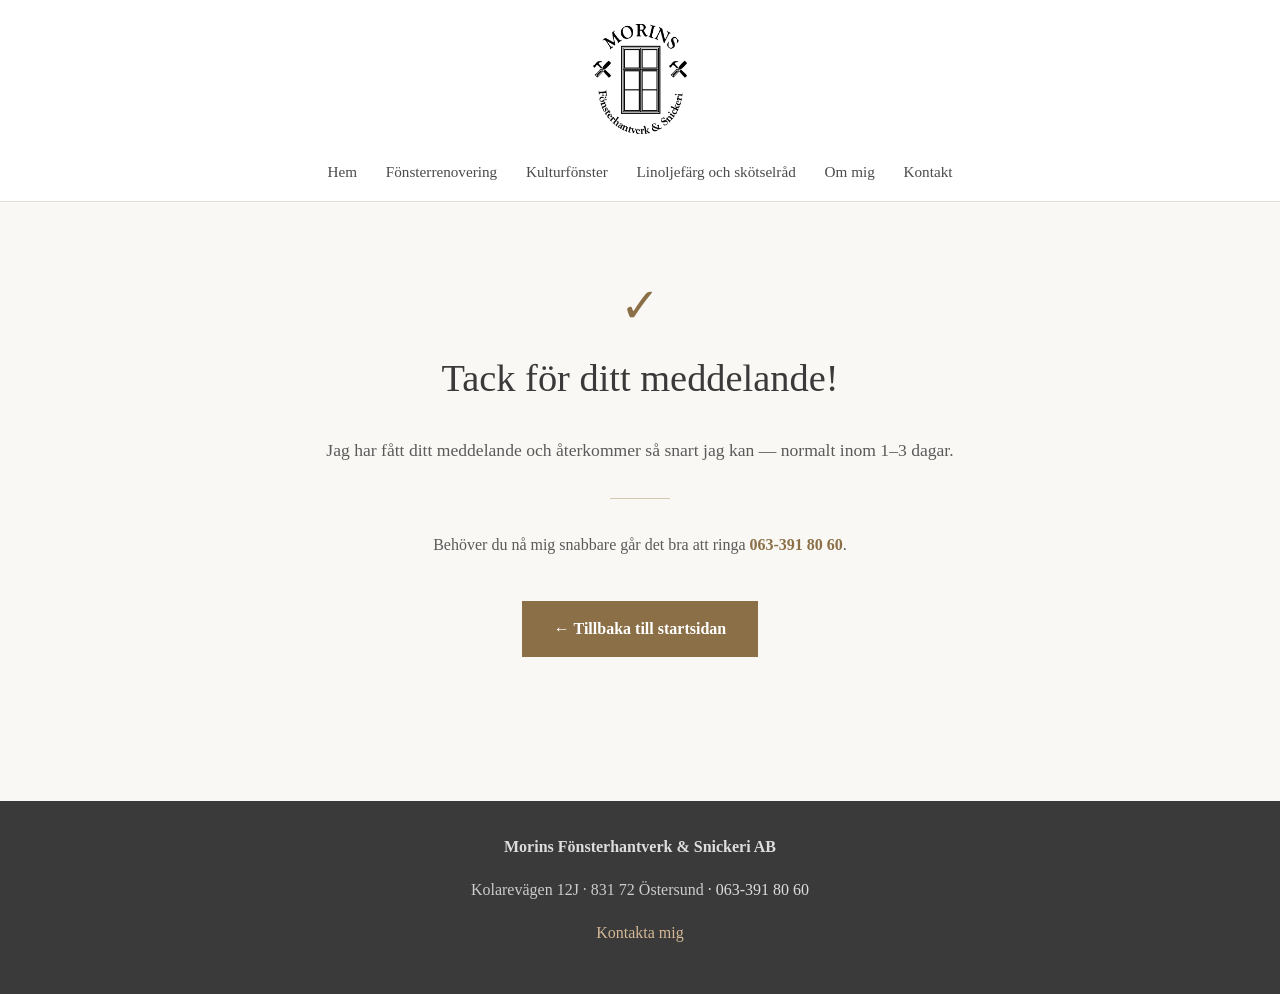
<file: tack.html>
<!DOCTYPE html>
<html lang="sv">
<head>
<meta charset="UTF-8">
<!-- Google Tag Manager -->
<script>(function(w,d,s,l,i){w[l]=w[l]||[];w[l].push({'gtm.start':
new Date().getTime(),event:'gtm.js'});var f=d.getElementsByTagName(s)[0],
j=d.createElement(s),dl=l!='dataLayer'?'&l='+l:'';j.async=true;j.src=
'https://www.googletagmanager.com/gtm.js?id='+i+dl;f.parentNode.insertBefore(j,f);
})(window,document,'script','dataLayer','GTM-MHDRBW7R');</script>
<!-- End Google Tag Manager -->
<meta name="viewport" content="width=device-width,initial-scale=1.0">
<link rel="icon" type="image/png" href="images/favicon.png">
<title>Tack för ditt meddelande — Morins Fönsterhantverk</title>
<meta name="description" content="Tack för ditt meddelande till Morins Fönsterhantverk i Östersund. Jag återkommer normalt inom 1–3 dagar.">
<meta name="robots" content="noindex,follow">
<link rel="stylesheet" href="style.css">
<link rel="canonical" href="https://morinsfonsterhantverk.se/tack.html">
<style>
.thanks{max-width:640px;margin:0 auto;text-align:center;padding:2rem 0}
.thanks-icon{font-size:3rem;color:#8b6f47;margin-bottom:1rem;line-height:1}
.thanks h1{font-size:2.4rem;margin-bottom:1.5rem}
.thanks p{font-size:1.1rem;color:#5a5a5a;margin-bottom:1.2rem}
.thanks .home-btn{display:inline-block;background:#8b6f47;color:#fff;padding:0.9rem 2rem;text-decoration:none;font-weight:bold;margin-top:1.5rem;font-family:Georgia,serif;font-size:1rem}
.thanks .home-btn:hover{background:#7a6040}
.thanks .divider{width:60px;height:1px;background:#d4c9b0;margin:2rem auto}
</style>
</head>
<body>
<!-- Google Tag Manager (noscript) -->
<noscript><iframe src="https://www.googletagmanager.com/ns.html?id=GTM-MHDRBW7R"
height="0" width="0" style="display:none;visibility:hidden"></iframe></noscript>
<!-- End Google Tag Manager (noscript) -->
<header>
<a href="index.html"><img src="images/logo.png" alt="Morins Fönsterhantverk" class="logo-img"></a>
<nav><ul>
<li><a href="index.html" id="nav-hem">Hem</a></li>
<li><a href="fonsterrenovering.html" id="nav-fonsterrenovering">Fönsterrenovering</a></li>
<li><a href="kulturfonster.html" id="nav-kulturfonster">Kulturfönster</a></li>
<li><a href="linoljefarg.html" id="nav-linoljefarg">Linoljefärg och skötselråd</a></li>
<li><a href="om-mig.html" id="nav-om-mig">Om mig</a></li>
<li><a href="kontakt.html" id="nav-kontakt">Kontakt</a></li>
</ul></nav>
</header>
<main>
<div class="thanks">
<div class="thanks-icon">✓</div>
<h1>Tack för ditt meddelande!</h1>
<p>Jag har fått ditt meddelande och återkommer så snart jag kan — normalt inom 1–3 dagar.</p>
<div class="divider"></div>
<p style="font-size:1rem">Behöver du nå mig snabbare går det bra att ringa <a href="tel:+46633918060" style="color:#8b6f47;text-decoration:none;font-weight:bold">063-391 80 60</a>.</p>
<a href="index.html" class="home-btn">← Tillbaka till startsidan</a>
</div>
</main>
<footer>
<p><strong>Morins Fönsterhantverk &amp; Snickeri AB</strong></p>
<p><a href="https://www.google.com/maps/search/?api=1&query=Morins+F%C3%B6nsterhantverk+Kolarev%C3%A4gen+12J+%C3%96stersund" target="_blank" rel="noopener" style="color:#ccc;text-decoration:none">Kolarevägen 12J · 831 72 Östersund</a> · 063-391 80 60</p>
<p style="margin-top:1rem"><a href="kontakt.html">Kontakta mig</a></p>
</footer>
</body>
</html>
</file>
<file: style.css>
*{margin:0;padding:0;box-sizing:border-box}
body{font-family:Georgia,serif;color:#2b2b2b;line-height:1.7;background:#faf8f4}
header{background:#fff;border-bottom:1px solid #e5e0d5;padding:1.5rem 1rem 1rem;position:sticky;top:0;z-index:100;text-align:center}
.logo-img{height:110px;width:auto;cursor:pointer}
nav ul{list-style:none;display:flex;gap:1.8rem;flex-wrap:wrap;justify-content:center;margin-top:1rem}
nav a{color:#4a4a4a;text-decoration:none;font-size:0.95rem;cursor:pointer;padding:0.3rem 0;border-bottom:2px solid transparent}
nav a:hover,nav a.active{color:#8b6f47;border-bottom-color:#8b6f47}
.hero{background:#ede5d3;padding:5rem 2rem;text-align:center}
.hero h1{font-size:2.5rem;margin-bottom:1rem;color:#3a3a3a;font-weight:normal}
.hero p{font-size:1.2rem;max-width:600px;margin:0 auto;color:#5a5a5a}
main{max-width:1100px;margin:0 auto;padding:3rem 2rem}
main h1{font-size:2.2rem;color:#3a3a3a;margin-bottom:1.5rem;font-weight:normal}
h2{color:#3a3a3a;margin:2rem 0 1rem;font-size:1.8rem;font-weight:normal}
p{margin-bottom:1rem}
.services{display:grid;grid-template-columns:repeat(auto-fit,minmax(280px,1fr));gap:2rem;margin:3rem 0}
.service-card{background:#fff;padding:2rem;border:1px solid #e5e0d5}
.service-card h3{color:#8b6f47;margin-bottom:1rem;font-size:1.4rem;font-weight:normal}
.btn{color:#8b6f47;text-decoration:none;font-weight:bold;cursor:pointer}
footer{background:#3a3a3a;color:#ddd;padding:2rem;text-align:center;margin-top:4rem}
footer a{color:#d4b896;text-decoration:none;cursor:pointer}
form{max-width:500px;margin-top:2rem}
form label{display:block;margin-bottom:1rem}
form input,form textarea{width:100%;padding:0.6rem;border:1px solid #d4c9b0;background:#fff;font-family:inherit;font-size:1rem;margin-top:0.3rem}
form button{background:#8b6f47;color:#fff;padding:0.8rem 2rem;border:none;cursor:pointer;font-size:1rem}
.contact-box{background:#fff;border:1px solid #e5e0d5;padding:1.5rem 2rem;margin:2rem 0;display:inline-block;min-width:280px}
@media(max-width:640px){.logo-img{height:90px}.hero h1{font-size:1.8rem}nav ul{gap:1rem;font-size:0.85rem}main{padding:2rem 1.2rem}}
</file>
